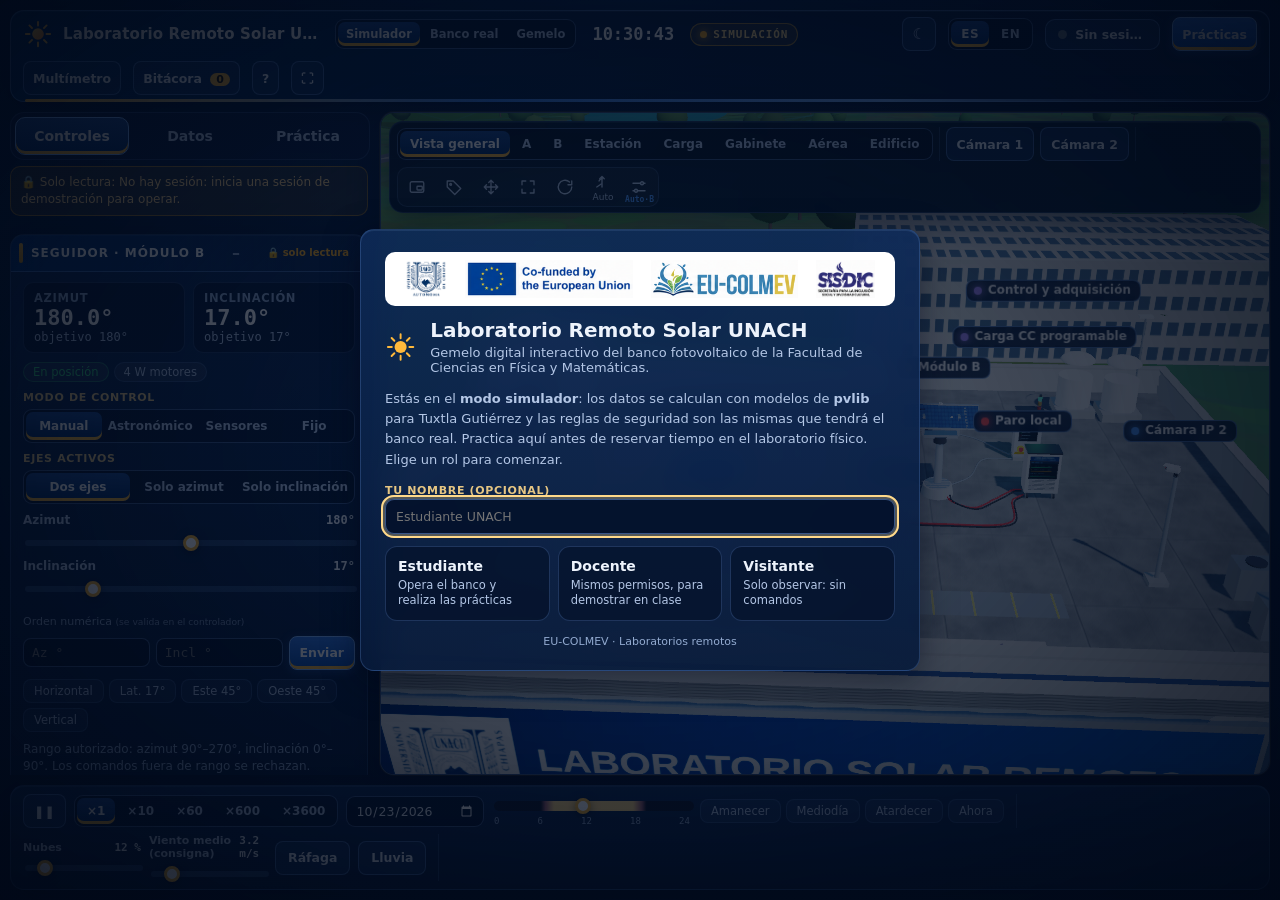
<file: laboratorio-solar-3d/index.html>
<!doctype html>
<html lang="es">
<head>
  <meta charset="utf-8">
  <meta name="viewport" content="width=device-width, initial-scale=1, viewport-fit=cover">
  <title data-i18n="index.page.laboratorio_solar_remoto_unach">Laboratorio Solar Remoto UNACH</title>
  <meta name="description" content="Gemelo digital interactivo del laboratorio remoto de energía solar fotovoltaica de la UNACH (EU-COLMEV)">
  <meta name="color-scheme" content="dark">
  <link rel="stylesheet" href="css/styles.css">
  <link rel="stylesheet" href="css/theme.css">
  <link rel="stylesheet" href="css/real.css">
  <script src="js/theme.js"></script>
</head>
<body>
<div id="glFail" class="modal" role="alertdialog" aria-labelledby="glFailTitle" aria-describedby="glFailText" hidden>
  <div class="card glass">
    <h2 id="glFailTitle" data-i18n="index.glFailTitle.no_se_pudieron_iniciar">No se pudieron iniciar los gráficos 3D</h2>
    <p class="lead" id="glFailText" data-i18n="index.glFailText.este_navegador_o_equipo">Este navegador o equipo no ofreció WebGL, que el simulador necesita para dibujar el banco. Tu avance guardado se conserva.</p>
    <ul class="lead">
      <li data-i18n="index.glFail.actualiza_el_navegador_chrome">Actualiza el navegador (Chrome, Edge, Firefox o Safari recientes) y reinicia la página.</li>
      <li data-i18n="index.glFail.activa_la_aceleracion_por">Activa la aceleración por hardware en los ajustes del navegador y cierra otras pestañas pesadas.</li>
      <li data-i18n-html="index.glFail.en_equipos_modestos_prueba">En equipos modestos prueba el modo de calidad baja: añade <code>?q=low</code> a la dirección.</li>
      <li data-i18n-html="index.glFail.comprueba_en_about_gpu">Comprueba en <code>about:gpu</code> (Chrome) o en <code>webglreport.com</code> si WebGL está disponible.</li>
    </ul>
    <p class="hint" id="glFailWhy"></p>
    <div class="row3"><button class="btn accent" type="button" id="glRetry" data-i18n="index.glRetry.reintentar">Reintentar</button><button class="btn" type="button" id="glLow" data-i18n="index.glLow.reintentar_en_calidad_baja">Reintentar en calidad baja</button></div>
  </div>
</div>
<div id="glLost" class="robanner linklost" role="alert" hidden><b>⚠</b> <span data-i18n="index.glLost.se_perdio_el_contexto">Se perdió el contexto gráfico (la tarjeta de video lo reinició). El simulador sigue calculando; la imagen 3D volverá sola. Si no vuelve, pulsa «Recargar».</span> <button class="btn" type="button" id="glReload" data-i18n="index.glReload.recargar">Recargar</button></div>
<div id="app">
  <header id="topbar" class="glass">
      <div class="brand">
        <svg viewBox="0 0 32 32" width="30" height="30" aria-hidden="true"><defs><linearGradient id="bg1" x1="0" y1="0" x2="1" y2="1"><stop offset="0" stop-color="#ffcf4d"/><stop offset="1" stop-color="#ff8a1f"/></linearGradient></defs><circle cx="16" cy="16" r="6.2" fill="url(#bg1)"/><g stroke="#ffb93b" stroke-width="2" stroke-linecap="round"><path d="M16 3v4M16 25v4M3 16h4M25 16h4M6.8 6.8l2.8 2.8M22.4 22.4l2.8 2.8M25.2 6.8l-2.8 2.8M9.6 22.4l-2.8 2.8"/></g></svg>
        <div><b data-i18n="index.topbar.laboratorio_remoto_solar_unach">Laboratorio Remoto Solar UNACH</b><span data-i18n="index.topbar.gemelo_digital_eu_colmev">Gemelo digital · EU-COLMEV</span></div>
      </div>
      <div class="seg" id="sourceSwitch" role="group" aria-label="Fuente de datos" data-i18n-attr="aria-label:index.sourceSwitch.fuente_de_datos">
        <button class="on" data-src="sim" title="Datos simulados con pvlib" data-i18n="index.sourceSwitch.simulador" data-i18n-attr="title:index.sourceSwitch.datos_simulados_con_pvlib">Simulador</button>
        <button data-src="ws" disabled title="Disponible cuando la página se sirve desde el servidor del laboratorio" data-i18n="index.sourceSwitch.banco_real" data-i18n-attr="title:index.sourceSwitch.disponible_cuando_la_pagina">Banco real</button>
        <button data-src="twin" disabled title="Modelo del simulador alimentado con el ambiente medido por el banco" data-i18n="index.sourceSwitch.gemelo" data-i18n-attr="title:index.sourceSwitch.modelo_del_simulador_alimentado">Gemelo</button>
      </div>
      <div class="clock" id="clock">
        <b id="clockTime">--:--:--</b>
        <span id="clockDate">—</span><em id="clockPause" class="clockpause"></em>
      </div>
      <div class="simbadge" id="simBadge" title="Modo simulador: datos calculados con pvlib. Pulsa ? para ver el alcance del modelo."><i></i>SIMULACIÓN</div>
      <div class="sunchip" id="sunChip" title="Posición solar calculada con el algoritmo validado contra pvlib" data-i18n-attr="title:index.sunChip.posicion_solar_calculada_con"><span id="sunIcon">☀</span><span id="sunTxt">—</span></div>
      <div class="spacer"></div>
            <button type="button" class="btn quiet" id="themeBtn" data-theme-toggle aria-pressed="false" aria-label="Cambiar tema claro/oscuro" title="Cambiar tema claro/oscuro"><span class="ico-dark" aria-hidden="true">☾</span><span class="ico-light" aria-hidden="true">☀</span></button>
            <div class="seg" id="langSwitch" role="group" aria-label="Idioma de la interfaz" data-i18n-attr="aria-label:ui.lang.label"><button type="button" data-lang="es" lang="es" title="Español" aria-pressed="true">ES</button><button type="button" data-lang="en" lang="en" title="English" aria-pressed="false">EN</button></div>
      <button class="chip" id="sessionBtn"><i class="led off"></i><span id="sessionTxt">Sin sesión</span></button>
      <button class="btn accent" id="btnPractices" data-i18n="index.btnPractices.practicas">Prácticas</button>
      <button class="btn" id="btnMeter" data-i18n="index.btnMeter.multimetro" data-i18n-attr="title:index.btnMeter.title" title="Multímetro virtual y conexiones del módulo: mide Voc e Isc">Multímetro</button>
      <button class="btn" id="btnLog"><span data-i18n="index.btnLog.bitacora">Bitácora</span> <em id="logCount">0</em></button>
      <button class="btn icon" id="btnHelp" title="Ayuda y atajos (?)" aria-label="Ayuda y atajos de teclado" data-i18n-attr="title:index.btnHelp.ayuda_y_atajos;aria-label:index.btnHelp.ayuda_y_atajos_de">?</button>
      <button class="btn icon" id="btnFull" title="Pantalla completa" aria-label="Pantalla completa" data-i18n-attr="title:index.btnFull.pantalla_completa;aria-label:index.btnFull.pantalla_completa">⛶</button>
    </header>
  <nav id="viewtabs" role="tablist" aria-label="Secciones" aria-orientation="horizontal" data-i18n-attr="aria-label:index.viewtabs.secciones">
    <button role="tab" data-view="scene" id="vtScene" aria-controls="stagecell" data-i18n="index.vtScene.escena">Escena</button>
    <button role="tab" data-view="controls" id="vtControls" aria-controls="left" data-i18n="index.vtControls.controles">Controles</button>
    <button role="tab" data-view="data" id="vtData" aria-controls="right" data-i18n="index.vtData.datos">Datos</button>
    <button role="tab" data-view="practice" id="vtPractice" aria-controls="sidePractice" data-i18n="index.vtPractice.practica">Práctica</button>
  </nav>
  <aside id="left" class="col">
      <div id="linkBanner" class="robanner linklost" role="status" hidden><b>⚠</b> <span id="linkTxt" data-i18n="index.linkBanner.enlace_con_el_banco">Enlace con el banco cortado (simulado). Lo que ves es el estado de la simulación local, no telemetría recibida del banco. Si el enlace sigue cortado, el watchdog llevará el seguidor a posición segura y bloqueará la operación.</span></div>
      <div id="roBanner" class="robanner" role="status" hidden><b>🔒</b> <span id="roTxt"></span></div>
      <p class="robanner" id="twinCtlNote" role="status" hidden data-i18n="index.twinCtlNote.gemelo_solo_observacion">Modo Gemelo: solo observación. Los controles están atenuados porque aquí no se opera el banco; para operarlo usa «Banco real».</p>
      <section class="panel glass" id="pTracker">
        <h3><span data-i18n="index.pTracker.seguidor_modulo_b">Seguidor · Módulo B</span> <button class="fold" aria-label="Plegar" data-i18n-attr="aria-label:index.pTracker.plegar">–</button></h3>
        <div class="body">
          <div class="row2 stat">
            <div><label data-i18n="index.pTracker.azimut">Azimut</label><b id="trAz">—</b><small id="trAzT">objetivo —</small></div>
            <div><label data-i18n="index.pTracker.inclinacion">Inclinación</label><b id="trTilt">—</b><small id="trTiltT">objetivo —</small></div>
          </div>
          <div id="trState" class="statebar"></div>
          <div id="trConsole" class="console" hidden>
            <div class="stepper" data-axis="az"><label for="stAz" data-i18n="real.az_obj">Azimut objetivo</label>
              <div class="stepbtns"><button type="button" class="btn" data-d="-5" aria-label="Azimut menos 5 grados" data-i18n-attr="aria-label:real.az_m5">−5</button><button type="button" class="btn" data-d="-1" aria-label="Azimut menos 1 grado" data-i18n-attr="aria-label:real.az_m1">−1</button><output id="stAz">—</output><button type="button" class="btn" data-d="1" aria-label="Azimut más 1 grado" data-i18n-attr="aria-label:real.az_p1">+1</button><button type="button" class="btn" data-d="5" aria-label="Azimut más 5 grados" data-i18n-attr="aria-label:real.az_p5">+5</button></div></div>
            <div class="stepper" data-axis="tilt"><label for="stTilt" data-i18n="real.incl_obj">Inclinación objetivo</label>
              <div class="stepbtns"><button type="button" class="btn" data-d="-5" aria-label="Inclinación menos 5 grados" data-i18n-attr="aria-label:real.incl_m5">−5</button><button type="button" class="btn" data-d="-1" aria-label="Inclinación menos 1 grado" data-i18n-attr="aria-label:real.incl_m1">−1</button><output id="stTilt">—</output><button type="button" class="btn" data-d="1" aria-label="Inclinación más 1 grado" data-i18n-attr="aria-label:real.incl_p1">+1</button><button type="button" class="btn" data-d="5" aria-label="Inclinación más 5 grados" data-i18n-attr="aria-label:real.incl_p5">+5</button></div></div>
            <button type="button" class="btn accent wide" id="btnMove">Mover</button>
            <div class="movebar" id="moveBar" role="progressbar" aria-valuemin="0" aria-valuemax="100" aria-valuenow="100" aria-labelledby="moveTxt"><i></i></div>
            <p class="movetxt" id="moveTxt" role="status"></p>
          </div>
          <label class="lbl" data-i18n="index.pTracker.modo_de_control">Modo de control</label>
          <div class="seg wide" id="trModes">
            <button data-mode="manual" data-i18n="index.trModes.manual">Manual</button><button data-mode="astro" data-i18n="index.trModes.astronomico">Astronómico</button><button data-mode="sensor" data-i18n="index.trModes.sensores">Sensores</button><button data-mode="fixed" data-i18n="index.trModes.fijo">Fijo</button>
          </div>
          <label class="lbl" data-i18n="index.pTracker.ejes_activos">Ejes activos</label>
          <div class="seg wide" id="trAxes">
            <button data-axes="both" data-i18n="index.trAxes.dos_ejes">Dos ejes</button><button data-axes="az" data-i18n="index.trAxes.solo_azimut">Solo azimut</button><button data-axes="tilt" data-i18n="index.trAxes.solo_inclinacion">Solo inclinación</button>
          </div>
          <div class="slider"><label for="azSlider"><span data-i18n="index.pTracker.azimut">Azimut</span> <output id="azOut">180°</output></label><input type="range" id="azSlider" min="60" max="300" step="1" value="180"></div>
          <div class="slider"><label for="tiltSlider"><span data-i18n="index.pTracker.inclinacion">Inclinación</span> <output id="tiltOut">17°</output></label><input type="range" id="tiltSlider" min="0" max="100" step="1" value="17"></div>
          <div class="numcmd" id="trNum">
            <label data-i18n-html="index.trNum.orden_numerica_se_valida">Orden numérica <small>(se valida en el controlador)</small></label>
            <div class="numrow"><input type="number" id="numAz" step="0.1" placeholder="Az °" aria-label="Azimut en grados" data-i18n-attr="aria-label:index.numAz.azimut_en_grados;placeholder:index.numAz.az"><input type="number" id="numTilt" step="0.1" placeholder="Incl °" aria-label="Inclinación en grados" data-i18n-attr="aria-label:index.numTilt.inclinacion_en_grados;placeholder:index.numTilt.incl"><button class="btn accent" id="btnNumGo" data-i18n="index.btnNumGo.enviar">Enviar</button></div>
          </div>
          <div class="chips" id="trPresets">
            <button data-az="180" data-tilt="0" data-i18n="index.trPresets.horizontal">Horizontal</button><button data-az="180" data-tilt="17" data-i18n="index.trPresets.lat_17">Lat. 17°</button><button data-az="120" data-tilt="45" data-i18n="index.trPresets.este_45">Este 45°</button><button data-az="240" data-tilt="45" data-i18n="index.trPresets.oeste_45">Oeste 45°</button><button data-az="180" data-tilt="90" data-i18n="index.trPresets.vertical">Vertical</button>
          </div>
          <p class="hint" id="trHint">Rango autorizado: azimut 90°–270°, inclinación 0°–90°. Los comandos fuera de rango se rechazan.</p>
        </div>
      </section>

      <section class="panel glass" id="pLoad">
        <h3><span data-i18n="index.pLoad.carga_cc_programable">Carga CC programable</span> <button class="fold" aria-label="Plegar" data-i18n-attr="aria-label:index.pLoad.plegar">–</button></h3>
        <div class="body">
          <div class="seg wide wrap" id="loadModes">
            <button data-mode="mppt" data-gloss-hint="mppt" data-i18n="index.loadModes.mppt">MPPT</button><button data-mode="cv" data-i18n="index.loadModes.tension">Tensión</button><button data-mode="cr" data-i18n="index.loadModes.resistencia">Resistencia</button><button data-mode="oc" data-i18n="index.loadModes.abierto">Abierto</button><button data-mode="sc" data-i18n="index.loadModes.cortocirc">Cortocirc.</button>
          </div>
          <div class="slider" id="loadSliderWrap"><label for="loadSp"><span id="loadSpLabel">Tensión</span> <output id="loadSpOut">82 % Voc</output></label><input type="range" id="loadSp" min="5" max="100" step="1" value="82"></div>
          <div class="numrow" id="loadNumRow"><input type="number" id="loadNum" step="0.1" aria-label="Valor de consigna" data-i18n-attr="aria-label:index.loadNum.valor_de_consigna"><span id="loadNumUnit">% Voc</span><button class="btn" id="btnLoadNum" data-i18n="index.btnLoadNum.aplicar">Aplicar</button></div>
          <button class="btn wide" id="btnConn" data-i18n="index.btnConn.conexiones_y_multimetro">Conexiones y multímetro…</button>
          <button class="btn wide accent" id="btnSweep">Barrido I‑V automático (10 s)</button>
          <p class="hint" data-i18n="index.pLoad.el_barrido_fija_el">El barrido fija el tiempo en ×1 y recorre la tensión de 0 a Voc en ambos módulos al mismo tiempo.</p>
        </div>
      </section>

      <section class="panel glass" id="pSafety">
        <h3><span data-i18n="index.pSafety.seguridad_y_enlace">Seguridad y enlace</span> <button class="fold" aria-label="Plegar" data-i18n-attr="aria-label:index.pSafety.plegar">–</button></h3>
        <div class="body">
          <div class="safebadge" id="safeBadge"><i class="lamp green"></i><div><b id="safeState">Normal</b><small id="safeDetail">Todos los enclavamientos cumplidos</small></div></div>
          <div class="gauge"><label><span data-i18n="index.pSafety.viento">Viento</span> <output id="windOut">0 m/s</output></label><div class="bar"><i id="windBar"></i><u id="windThr"></u></div></div>
          <div class="row3">
            <button class="btn danger" id="btnEstop" data-i18n="index.btnEstop.paro_de_emergencia">Paro de emergencia</button>
            <button class="btn" id="btnReset" title="Solo el técnico en sitio puede restablecer" data-i18n="index.btnReset.restablecer_tecnico" data-i18n-attr="title:index.btnReset.solo_el_tecnico_en">Restablecer (técnico)</button>
          </div>
          <div class="row3">
            <button class="btn" id="btnComms">Cortar enlace</button>
            <button class="btn" id="btnAck" data-i18n="index.btnAck.reconocer_falla">Reconocer falla</button>
          </div>
          <p class="hint" id="safeHint" data-i18n="index.safeHint.los_limites_de_proteccion">Los límites de protección los gestiona el controlador local.</p>
        </div>
      </section>
    </aside>
  <div class="sep" id="sepL" role="separator" aria-orientation="vertical" aria-label="Ajustar el ancho del panel de controles" aria-controls="left" tabindex="0" data-i18n-attr="aria-label:index.sepL.ajustar_el_ancho_del"></div>
  <main id="stagecell" aria-label="Escena 3D del laboratorio" data-i18n-attr="aria-label:index.stagecell.escena_3d_del_laboratorio">
    <div id="stage"></div>
    <div id="overlay">
      <nav id="viewbar" class="glass">
      <div class="seg" id="realViews" role="group" aria-label="Vista principal" data-i18n-attr="aria-label:real.vista_principal" hidden><button type="button" data-rv="cam1" data-i18n="index.btnCam1.camara_1">Cámara 1</button><button type="button" data-rv="cam2" data-i18n="index.btnCam2.camara_2">Cámara 2</button></div>
      <div class="seg" id="viewSeg"></div>
      <span class="sep"></span>
      <button class="btn" id="btnCam1" data-i18n="index.btnCam1.camara_1">Cámara 1</button><button class="btn" id="btnCam2" data-i18n="index.btnCam2.camara_2">Cámara 2</button><button class="btn" id="btnIpCam" hidden data-i18n="real.camaras_ip">Cámaras IP</button>
      <span class="sep"></span>
      <div id="tools" role="group" aria-label="Herramientas de vista" data-i18n-attr="aria-label:index.tools.herramientas_de_vista">
        <button class="tbtn" id="btnPip" title="Imagen de la cámara 2 en un recuadro" data-i18n-attr="title:index.btnPip.imagen_de_la_camara"><svg viewBox="0 0 24 24" width="18" height="18" fill="none" stroke="currentColor" stroke-width="1.8" stroke-linecap="round" stroke-linejoin="round" aria-hidden="true"><rect x="3" y="5" width="18" height="14" rx="2"/><rect x="12" y="11" width="7" height="5" rx="1"/></svg></button>
        <button class="tbtn" id="btnLabels" title="Etiquetas: principales / todas / ninguna (L)"><svg viewBox="0 0 24 24" width="18" height="18" fill="none" stroke="currentColor" stroke-width="1.8" stroke-linecap="round" stroke-linejoin="round" aria-hidden="true"><path d="M3 12V4h8l10 10-8 8z"/><circle cx="7.5" cy="8.5" r="1.2"/></svg></button>
        <button class="tbtn" id="btnFree" title="Cámara libre: W A S D, Q/E, arrastrar (F)" data-i18n-attr="title:index.btnFree.camara_libre_w_a"><svg viewBox="0 0 24 24" width="18" height="18" fill="none" stroke="currentColor" stroke-width="1.8" stroke-linecap="round" stroke-linejoin="round" aria-hidden="true"><path d="M12 3v18M3 12h18M12 3l-3 3M12 3l3 3M12 21l-3-3M12 21l3-3M3 12l3-3M3 12l3 3M21 12l-3-3M21 12l-3 3"/></svg></button>
        <button class="tbtn" id="btnClean" title="Vista limpia: oculta paneles (H)" data-i18n-attr="title:index.btnClean.vista_limpia_oculta_paneles"><svg viewBox="0 0 24 24" width="18" height="18" fill="none" stroke="currentColor" stroke-width="1.8" stroke-linecap="round" stroke-linejoin="round" aria-hidden="true"><path d="M4 9V4h5M20 9V4h-5M4 15v5h5M20 15v5h-5"/></svg></button>
        <button class="tbtn" id="btnOrbit" title="Rotación automática" data-i18n-attr="title:index.btnOrbit.rotacion_automatica"><svg viewBox="0 0 24 24" width="18" height="18" fill="none" stroke="currentColor" stroke-width="1.8" stroke-linecap="round" stroke-linejoin="round" aria-hidden="true"><path d="M21 12a9 9 0 1 1-3-6.7"/><path d="M21 4v5h-5"/></svg></button>
        <button class="tbtn" id="btnAids" title="Ayudas 3D" aria-label="Ayudas 3D" data-i18n-attr="title:index.btnAids.ayudas_3d;aria-label:index.btnAids.ayudas_3d"><svg viewBox="0 0 24 24" width="18" height="18" fill="none" stroke="currentColor" stroke-width="1.8" stroke-linecap="round" stroke-linejoin="round" aria-hidden="true"><path d="M12 20V6M12 6l-3 3M12 6l3 3"/><path d="M5 20l6-4"/><path d="M8 12a5 5 0 0 1 4-3"/></svg><span class="tl" id="aidsTxt">Auto</span></button>
        <button class="tbtn" id="btnQuality" title="Calidad gráfica" data-i18n-attr="title:index.btnQuality.calidad_grafica"><svg viewBox="0 0 24 24" width="18" height="18" fill="none" stroke="currentColor" stroke-width="1.8" stroke-linecap="round" stroke-linejoin="round" aria-hidden="true"><path d="M4 7h10M18 7h2M4 17h2M10 17h10"/><circle cx="16" cy="7" r="2"/><circle cx="8" cy="17" r="2"/></svg><small id="qTxt">Auto</small></button>
      </div>
    </nav>
      <div id="midcol">
    <div id="practiceGuide" class="glass" hidden></div>
    <div id="infocard" class="glass" hidden>
      <button class="x" aria-label="Cerrar" data-i18n-attr="aria-label:index.infocard.cerrar">×</button>
      <span class="kind" id="icKind"></span>
      <h4 id="icTitle"></h4>
      <p id="icText"></p>
      <dl id="icLive"></dl>
      <div class="row3"><button class="btn" id="icFocus" data-i18n="index.icFocus.acercar_camara">Acercar cámara</button><button class="btn" id="icCam" hidden data-i18n="index.icCam.ver_camara">Ver cámara</button></div>
    </div>
    <div id="logpanel" class="glass" hidden>
      <h3><span data-i18n="index.logpanel.bitacora_de_la_sesion">Bitácora de la sesión</span> <button class="x" aria-label="Cerrar" data-i18n-attr="aria-label:index.logpanel.cerrar">×</button></h3>
      <div class="chips" id="logFilter"><button class="on" data-f="all" data-i18n="index.logFilter.todo">Todo</button><button data-f="cmd" data-i18n="index.logFilter.comandos">Comandos</button><button data-f="warn" data-i18n="index.logFilter.alertas">Alertas</button></div>
      <ol id="logList"></ol>
    </div>

    </div>
    </div>
    
    <section id="camPanel" class="glass" hidden aria-label="Cámaras IP" data-i18n-attr="aria-label:real.camaras_ip">
      <header>
        <b data-i18n="real.camaras_ip">Cámaras IP</b>
        <div class="seg" id="camTabs" role="group" aria-label="Cámara" data-i18n-attr="aria-label:real.camara"><button type="button" data-cam="cam1" data-i18n="real.cam1">Cám 1 · módulos</button><button type="button" data-cam="cam2" data-i18n="real.cam2">Cám 2 · seguidor</button></div>
        <button type="button" class="x" id="camClose" aria-label="Cerrar" data-i18n-attr="aria-label:index.infocard.cerrar">×</button>
      </header>
      <div class="camview" id="camView">
        <video id="camVideo" muted playsinline autoplay></video>
        <div class="camstatus" id="camStatus" role="status"></div>
        <span class="camlive" id="camLive" hidden data-i18n="real.en_vivo">EN VIVO</span>
        <span class="cammove" id="camMove" hidden data-i18n="real.seguidor_moviendose">SEGUIDOR EN MOVIMIENTO</span>
      </div>
    </section>
    <div id="povOverlay" hidden>
      <div class="rec"><i></i><b id="povName" data-i18n="app.cam_1_vista_general">CÁM 1</b><span id="povTime">—</span></div>
      <button class="btn" id="povExit" data-i18n="index.povExit.salir_de_la_camara">Salir de la cámara</button>
      <div class="povmeta" id="povMeta"></div>
    </div>
    <div id="freeHud" class="glass" hidden data-i18n-html="index.freeHud.camara_libre_w_a"><b>Cámara libre</b> · <kbd>W A S D</kbd> mover · <kbd>Q</kbd>/<kbd>E</kbd> bajar/subir · arrastra para mirar · <kbd>Shift</kbd> rápido · rueda = velocidad · <kbd>F</kbd> o <kbd>Esc</kbd> salir</div>
  </main>
  <div class="sep" id="sepR" role="separator" aria-orientation="vertical" aria-label="Ajustar el ancho del panel de datos" aria-controls="right" tabindex="0" data-i18n-attr="aria-label:index.sepR.ajustar_el_ancho_del"></div>
  <aside id="right" class="col">
      <section class="panel glass" id="pData">
        <h3><span data-i18n="index.pData.telemetria_en_vivo">Telemetría en vivo</span> <button class="fold" aria-label="Plegar" data-i18n-attr="aria-label:index.pData.plegar">–</button></h3>
        <div class="body">
          <div class="twinbox" id="twinBox" hidden>
            <div class="robanner twinwarn" id="twinWarn" role="status" hidden></div>
            <table class="mini twintbl" aria-labelledby="twinCap">
              <caption id="twinCap" data-i18n="index.twinbox.medido_modelo_diferencia">Banco medido contra modelo del gemelo</caption>
              <thead><tr><th scope="col"></th><th scope="col" data-i18n="index.twinbox.medido">Medido</th><th scope="col" data-i18n="index.twinbox.modelo">Modelo</th><th scope="col" data-i18n="index.twinbox.diferencia">Diferencia</th></tr></thead>
              <tbody>
                <tr><th scope="row">A</th><td id="twAm">—</td><td id="twAmod">—</td><td id="twAd">—</td></tr>
                <tr><th scope="row">B</th><td id="twBm">—</td><td id="twBmod">—</td><td id="twBd">—</td></tr>
              </tbody>
            </table>
            <p class="hint" id="twinUnc"></p>
          </div>
          <div class="cmp">
            <div class="mod a" id="cardA">
              <header><b>A</b><span data-i18n="index.cardA.fijo_180_17">fijo · 180° / 17°</span></header>
              <div class="big"><b id="pA">0</b><small>W</small></div>
              <div class="pbar"><i id="pAbar"></i><u id="pAmax"></u></div>
              <p class="shadeinfo" id="shA" role="status" hidden></p>
              <dl><dt>G</dt><dd id="gA">0</dd><dt data-i18n="index.cardA.t_celda">T celda</dt><dd id="tA">0</dd><dt>V</dt><dd id="vA">0</dd><dt>I</dt><dd id="iA">0</dd><dt>E</dt><dd id="eA">0</dd><dt>η</dt><dd id="etaA">0</dd></dl>
            </div>
            <div class="gains">
              <div class="gain" id="diffBadge"><small data-i18n="index.diffBadge.diferencia_de_potencia_ahora">Diferencia de potencia ahora</small><b id="diffTxt">—</b><em>P_B/P_A − 1</em></div>
              <div class="gain" id="gainBadge"><small data-i18n="index.gainBadge.ganancia_de_energia_de">Ganancia de energía de esta corrida</small><b id="gainTxt">—</b><em>E_B/E_A − 1</em></div>
            </div>
            <div class="mod b" id="cardB">
              <header><b>B</b><span id="bOrient">móvil</span></header>
              <div class="big"><b id="pB">0</b><small>W</small></div>
              <div class="pbar"><i id="pBbar"></i><u id="pBmax"></u></div>
              <p class="shadeinfo" id="shB" role="status" hidden></p>
              <dl><dt>G</dt><dd id="gB">0</dd><dt data-i18n="index.cardB.t_celda">T celda</dt><dd id="tB">0</dd><dt>V</dt><dd id="vB">0</dd><dt>I</dt><dd id="iB">0</dd><dt>E</dt><dd id="eB">0</dd><dt>η</dt><dd id="etaB">0</dd></dl>
            </div>
          </div>
          <div class="envwrap"><div class="compassbox"><canvas id="compass" width="200" height="200" aria-label="Rosa de los vientos" data-i18n-attr="aria-label:index.compass.rosa_de_los_vientos"></canvas><div class="cleg"><span data-i18n-html="index.pData.viento"><i style="background:#2fb4ff"></i>viento</span><span data-i18n-html="index.pData.sol"><i style="background:#ffd34d"></i>Sol</span><span><i style="background:#ffb020"></i>B</span><span><i style="background:#35d07f"></i>A</span></div></div>
          <div class="env">
            <div><label data-gloss="ghi" tabindex="0" role="button" title="¿Qué es la GHI? (glosario)" data-i18n="index.pData.ghi" data-i18n-attr="title:index.pData.que_es_la_ghi">GHI</label><b id="eGhi">0</b><small>W/m²</small></div>
            <div><label data-gloss="dni" tabindex="0" role="button" title="DNI: valor derivado del modelo, no medido por el piranómetro (glosario)" data-i18n="index.pData.dni" data-i18n-attr="title:index.pData.dni_valor_derivado_del">DNI</label><b id="eDni">0</b><small>W/m²</small></div>
            <div><label data-i18n="index.pData.t_amb">T amb</label><b id="eTa">0</b><small>°C</small></div>
            <div><label data-i18n="index.pData.hr">HR</label><b id="eRh">0</b><small>%</small></div>
            <div><label data-i18n="index.pData.viento_ahora">Viento ahora</label><b id="eWind">0</b><small>m/s <span id="eWindSet"></span></small></div>
            <div><label data-i18n="index.pData.lluvia">Lluvia</label><b id="eRain">0</b><small data-i18n="index.pData.mm">mm</small></div>
          </div></div>
          <div class="tabs" id="chartTabs" role="tablist" aria-label="Gráfica" data-i18n-attr="aria-label:index.chartTabs.grafica">
            <button class="on" data-tab="power" role="tab" aria-selected="true" data-i18n="index.chartTabs.potencia">Potencia</button><button data-tab="day" role="tab" aria-selected="false" data-i18n="index.chartTabs.dia">Día</button><button data-tab="iv" role="tab" aria-selected="false">I‑V / P‑V</button><button data-tab="energy" role="tab" aria-selected="false" data-i18n="index.chartTabs.energia">Energía</button><button data-tab="run" role="tab" aria-selected="false" data-i18n="index.chartTabs.corrida">Corrida</button><button data-tab="analysis" role="tab" aria-selected="false" data-i18n="index.chartTabs.analisis">Análisis</button>
          </div>
          <div id="chartNote" class="chartnote"></div><div class="chartbox"><canvas id="chart" role="img" aria-label="Gráfica de la pestaña seleccionada. Hay una tabla equivalente debajo." data-i18n-attr="aria-label:ui.chart.aria"></canvas></div>
          <div id="runPane" hidden></div>
          <div id="analysisPane" hidden></div>
          <div id="sweepPane" hidden></div>
          <details id="chartTableWrap" class="tablewrap"><summary data-i18n="index.chartTableWrap.ver_los_datos_de">Ver los datos de la gráfica como tabla</summary><table id="chartTable" class="mini"></table></details>
          <div class="acq" id="acqBox" role="group" aria-label="Adquisición de datos" data-i18n-attr="aria-label:index.acqBox.adquisicion_de_datos">
            <div class="acqhead"><b id="acqState" class="acqstate">■ Sin corrida</b><span id="acqCount" class="acqcount"></span></div>
            <div class="row3"><button class="btn accent" id="btnAcq" aria-pressed="false">Iniciar adquisición</button><button class="btn" id="btnNewRun" title="Crea una corrida nueva y vacía (detiene la actual)" data-i18n="index.btnNewRun.corrida_nueva" data-i18n-attr="title:index.btnNewRun.crea_una_corrida_nueva">Corrida nueva</button></div>
            <p class="hint" id="acqBasis"></p>
            <div class="row3"><button class="btn" id="btnCsv" title="Descarga la corrida actual (o la última de la sesión)" data-i18n="index.btnCsv.descargar_csv" data-i18n-attr="title:index.btnCsv.descarga_la_corrida_actual">Descargar CSV</button><button class="btn" id="btnRuns" aria-expanded="false" aria-controls="runsPanel" data-i18n="index.btnRuns.corridas_guardadas">Corridas guardadas…</button></div>
            <div id="runsPanel" class="runspanel" hidden><div id="runsList"></div></div>
            <div class="row3"><button class="btn" id="btnResetE" title="Abre un nuevo segmento de integración; no borra las muestras" data-i18n="index.btnResetE.energia_a_cero_nuevo" data-i18n-attr="title:index.btnResetE.abre_un_nuevo_segmento">Energía a cero (nuevo segmento)</button><button class="btn" id="btnResetRain" title="Solo pone a cero el acumulado de lluvia" data-i18n="index.btnResetRain.lluvia_a_cero" data-i18n-attr="title:index.btnResetRain.solo_pone_a_cero">Lluvia a cero</button></div>
          </div>
        </div>
      </section>
    </aside>
  <section id="sidePractice" class="col" aria-label="Práctica" tabindex="-1" data-i18n-attr="aria-label:index.sidePractice.practica">
      <div id="practiceHolder"></div>
      <div id="practiceEmpty" class="panel glass emptyp"><h3>Práctica guiada</h3><div class="body"><p class="hint" data-i18n="index.practiceEmpty.no_hay_una_guia">No hay una guía abierta. Abre el listado para empezar, continuar o consultar una práctica.</p><button class="btn accent" id="btnPracticesSide" data-i18n="index.btnPracticesSide.abrir_listado_de_practicas">Abrir listado de prácticas</button></div></div>
    </section>
  <aside id="ctlCard" class="glass" hidden aria-label="Control del seguidor" data-i18n-attr="aria-label:real.control_seguidor">
    <h3><span data-i18n="index.pTracker.seguidor_modulo_b">Seguidor · Módulo B</span><button type="button" class="btn danger" id="btnEstopCard" data-i18n="index.btnEstop.paro_de_emergencia">Paro de emergencia</button></h3>
    <div id="poseHost" role="group" aria-label="Panel 3D del seguidor: arrastra para preparar el objetivo" data-i18n-attr="aria-label:real.pose_aria"></div>
    <p class="hint" data-i18n="real.pose_hint">Arrastra el panel: izquierda y derecha cambian el azimut, arriba y abajo la inclinación. Nada se envía hasta pulsar «Mover».</p>
    <div id="ctlSlot"></div>
  </aside>
  <footer id="dock" class="glass">
      <div class="grp" id="gTime">
        <button class="btn icon" id="btnPlay" title="Pausar / reanudar" aria-label="Pausar">❚❚</button>
        <div class="seg" id="speedSeg"><button data-s="1">×1</button><button data-s="10">×10</button><button data-s="60">×60</button><button data-s="600">×600</button><button data-s="3600">×3600</button></div>
        <input type="date" id="dateIn" aria-label="Fecha" data-i18n-attr="aria-label:index.dateIn.fecha">
        <div class="solarclock"><input type="range" id="timeSlider" min="0" max="1439" step="1" value="630" aria-label="Hora del día" data-i18n-attr="aria-label:index.timeSlider.hora_del_dia"><div class="ticks"><span>0</span><span>6</span><span>12</span><span>18</span><span>24</span></div></div>
        <div class="chips"><button id="qDawn" data-i18n="index.qDawn.amanecer">Amanecer</button><button id="qNoon" data-i18n="index.qNoon.mediodia">Mediodía</button><button id="qDusk" data-i18n="index.qDusk.atardecer">Atardecer</button><button id="qNow" data-i18n="index.qNow.ahora">Ahora</button></div>
      </div>
      <div class="grp" id="gWeather">
        <div class="slider inline"><label for="cloudSlider"><span data-i18n="index.gWeather.nubes">Nubes</span> <output id="cloudOut">12 %</output></label><input type="range" id="cloudSlider" min="0" max="100" value="12"></div>
        <div class="slider inline"><label for="windSlider"><span data-i18n="index.gWeather.viento_medio_consigna">Viento medio (consigna)</span> <output id="windSetOut">3.2 m/s</output></label><input type="range" id="windSlider" min="0" max="22" step="0.2" value="3.2"></div>
        <button class="btn" id="btnGust" data-i18n="index.btnGust.rafaga">Ráfaga</button>
        <button class="btn" id="btnRain">Lluvia</button>
      </div>
      <div class="grp" id="gReal" hidden aria-live="off">
        <span class="chip" id="rlClock"></span>
        <span class="chip" id="rlOperator"></span>
        <span class="chip" id="rlLink"></span>
        <p class="hint" id="rlNote" data-i18n="index.gReal.condiciones_del_dia">Las condiciones (Sol, nubes, viento y lluvia) son las del día: no se pueden cambiar ni acelerar el tiempo.</p>
      </div>
    </footer>
</div>
<div id="practiceDrawer" class="glass" hidden></div>
<div id="connDlg" class="modal" role="dialog" aria-modal="true" aria-labelledby="connTitle" hidden>
  <div class="card glass widecard conncard">
    <button class="x" type="button" aria-label="Cerrar" data-i18n-attr="aria-label:index.connDlg.cerrar">×</button>
    <h2 id="connTitle" data-i18n="index.connDlg.conexiones_del_modulo">Conexiones del módulo</h2>
    <p class="robanner" id="connIllus" role="note"><b data-i18n="index.connDlg.ilustrativo">ILUSTRATIVO</b> <span data-i18n="index.connDlg.ilustrativo_desc">Esquema típico de un módulo de 500 Wp de media celda. La disposición real del banco (caja, conectores y puntos de medida) se confirmará con fotos del banco.</span></p>
    <div class="connwrap">
      <div class="connleft">
        <div class="seg" id="connMod" role="group" aria-label="Módulo" data-i18n-attr="aria-label:index.connDlg.modulo"><button type="button" data-m="A" data-i18n="index.connDlg.modulo_a">Módulo A (fijo)</button><button type="button" data-m="B" data-i18n="index.connDlg.modulo_b">Módulo B (móvil)</button></div>
        <svg id="connSvg" viewBox="0 0 580 330" role="img" aria-labelledby="connSvgT connSvgD" data-mod="B">
          <title id="connSvgT" data-i18n="index.connDlg.svg_titulo">Vista posterior del módulo con su caja de conexiones</title>
          <desc id="connSvgD" data-i18n="index.connDlg.svg_desc">Esquema ilustrativo: tres subcadenas con un diodo de bypass cada una en la caja de conexiones, cables con conectores MC4 hacia la carga y puntos de medida positivo y negativo.</desc>
          <rect class="c-mod" x="14" y="30" width="380" height="270" rx="6"/>
          <g class="c-cells"><path d="M14 120H394M14 210H394"/></g>
          <path class="c-sub" d="M140 30V300M268 30V300"/>
          <text class="c-t" x="76" y="200" text-anchor="middle" data-i18n="index.connDlg.sub1">Subcadena 1</text>
          <text class="c-t" x="204" y="200" text-anchor="middle" data-i18n="index.connDlg.sub2">Subcadena 2</text>
          <text class="c-t" x="332" y="200" text-anchor="middle" data-i18n="index.connDlg.sub3">Subcadena 3</text>
          <text class="c-t dim" id="connModTitle" x="204" y="290" text-anchor="middle"></text>
          <rect class="c-box" x="150" y="38" width="108" height="64" rx="5"/>
          <text class="c-t b" x="204" y="54" text-anchor="middle" data-i18n="index.connDlg.caja">Caja de conexiones</text>
          <g class="c-diode"><path d="M165 66l10 14h-20z"/><path d="M155 82h20"/><path d="M199 66l10 14h-20z"/><path d="M189 82h20"/><path d="M233 66l10 14h-20z"/><path d="M223 82h20"/></g>
          <text class="c-t s" x="165" y="96" text-anchor="middle">D1</text><text class="c-t s" x="199" y="96" text-anchor="middle">D2</text><text class="c-t s" x="233" y="96" text-anchor="middle">D3</text>
          <path class="c-w" d="M165 82L76 120V130M199 82V120M243 82L332 120V130"/>
          <path class="c-cab pos" d="M258 56H430"/><path class="c-cab neg" d="M258 86H430"/>
          <rect class="c-mc4 pos" x="400" y="46" width="30" height="20" rx="3"/><rect class="c-mc4 neg" x="400" y="76" width="30" height="20" rx="3"/>
          <text class="c-t s" x="415" y="40" text-anchor="middle">MC4 +</text><text class="c-t s" x="415" y="112" text-anchor="middle">MC4 −</text>
          <path class="c-cab pos" d="M430 56H520"/><path class="c-cab neg" d="M430 86H520"/>
          <rect class="c-load" x="520" y="30" width="56" height="86" rx="5"/>
          <text class="c-t s" x="548" y="60" text-anchor="middle" data-i18n="index.connDlg.carga">Carga CC</text><text class="c-t s" x="548" y="76" text-anchor="middle">oc / sc</text><text class="c-t s" x="548" y="94" text-anchor="middle">DAQ V·I</text>
          <g class="c-tp" id="tpPos" data-tp="B+" role="button" tabindex="0"><circle cx="470" cy="56" r="9"/><text x="470" y="34" text-anchor="middle">TP+</text></g>
          <g class="c-tp" id="tpNeg" data-tp="B-" role="button" tabindex="0"><circle cx="470" cy="86" r="9"/><text x="470" y="112" text-anchor="middle">TP−</text></g>
          <g class="c-pe"><path d="M30 318v-10M20 308h20M24 313h12M28 318h4"/></g><text class="c-t s" x="48" y="318" data-i18n="index.connDlg.pe">Marco a tierra (PE)</text>
          <text class="c-stamp" x="290" y="170" text-anchor="middle" transform="rotate(-12 290 170)" data-i18n="index.connDlg.ilustrativo">ILUSTRATIVO</text>
        </svg>
        <p class="hint" data-i18n="index.connDlg.pista">Haz clic en un punto de medida (TP) para colocar la punta roja y luego la negra; también puedes elegirlos en las listas.</p>
      </div>
      <div class="connright">
        <div class="dmm" id="dmm" role="group" aria-label="Multímetro virtual" data-i18n-attr="aria-label:index.connDlg.multimetro">
          <div class="dmmscr" aria-live="polite" aria-atomic="true"><b id="dmmVal">—</b><span id="dmmUnit">V</span></div>
          <div class="dmmunc" id="dmmUnc"></div>
          <div class="seg" id="dmmFn" role="group" aria-label="Función" data-i18n-attr="aria-label:index.connDlg.funcion"><button type="button" data-fn="voc">Voc (V)</button><button type="button" data-fn="isc">Isc (A)</button></div>
          <label class="dmmsel"><span data-i18n="index.connDlg.punta_roja">Punta roja</span><select id="dmmRed"><option value="A+">A +</option><option value="A-">A −</option><option value="B+">B +</option><option value="B-">B −</option></select></label>
          <label class="dmmsel"><span data-i18n="index.connDlg.punta_negra">Punta negra</span><select id="dmmBlack"><option value="A+">A +</option><option value="A-">A −</option><option value="B+">B +</option><option value="B-">B −</option></select></label>
          <div class="robanner linklost" id="dmmScWarn" role="alert" hidden></div>
          <div class="row3"><button type="button" class="btn accent" id="dmmGo" data-i18n="index.connDlg.medir">Medir</button><button type="button" class="btn" id="dmmCancel" hidden data-i18n="index.connDlg.cancelar">Cancelar</button></div>
          <p class="hint" id="dmmMsg" role="status"></p>
          <p class="hint" id="dmmRef"></p>
          <p class="hint" data-i18n="index.connDlg.nota_carga">El multímetro usa la misma carga programable del banco (modos Abierto y Cortocircuito) y devuelve la carga al modo anterior al terminar. La carga es común: mientras mide, ambos módulos están en ese modo.</p>
        </div>
      </div>
    </div>
  </div>
</div>
<div id="overviewDlg" class="modal" role="dialog" aria-modal="true" aria-labelledby="ovTitle" hidden>
  <div class="card glass widecard"><button class="x" type="button" aria-label="Cerrar la vista de todos los pasos" data-i18n-attr="aria-label:index.overviewDlg.cerrar_la_vista_de">×</button><div id="ovBody"></div></div>
</div>
<div id="glossDlg" class="modal" role="dialog" aria-modal="true" aria-labelledby="glossTitle" hidden>
  <div class="card glass widecard"><button class="x" type="button" aria-label="Cerrar el glosario" data-i18n-attr="aria-label:index.glossDlg.cerrar_el_glosario">×</button><div id="glossBody"></div></div>
</div>
<div id="tourPop" class="tourpop glass" role="dialog" aria-modal="false" aria-labelledby="tourTitle" hidden>
  <b id="tourTitle"></b><p id="tourText"></p>
  <div class="row3"><button class="btn" type="button" id="tourPrev" data-i18n="index.tourPrev.anterior">Anterior</button><button class="btn accent" type="button" id="tourNext">Siguiente</button><button class="btn" type="button" id="tourSkip" data-i18n="index.tourSkip.omitir_recorrido">Omitir recorrido</button></div>
</div>
<div id="reportDlg" class="modal" role="dialog" aria-modal="true" aria-labelledby="rpTitle" hidden>
  <div class="card glass widecard"><button class="x" type="button" aria-label="Cerrar la vista del reporte" data-i18n-attr="aria-label:index.reportDlg.cerrar_la_vista_del">×</button>
    <h2 id="rpTitle" data-i18n="report.dialog_title">Reporte de la práctica</h2><p class="hint" id="rpNote"></p>
    <div class="row3"><button class="btn accent" type="button" id="rpPrint" data-i18n="index.rpPrint.imprimir_o_guardar_como">Imprimir o guardar como PDF</button><button class="btn" type="button" id="rpHtml" data-i18n="index.rpHtml.descargar_html">Descargar (.html)</button><button class="btn" type="button" id="rpMd" data-i18n="index.rpMd.descargar_md">Descargar (.md)</button></div>
    <iframe id="rpFrame" title="Vista previa del reporte" sandbox="allow-modals allow-same-origin" data-i18n-attr="title:index.rpFrame.vista_previa_del_reporte"></iframe>
  </div>
</div>
<div id="toasts" role="status" aria-live="polite" aria-atomic="false"></div>
<div id="liveRegion" class="sr" aria-live="polite" aria-atomic="true"></div>
<div id="helpDlg" class="modal" role="dialog" aria-modal="true" aria-labelledby="helpTitle" hidden>
      <div class="card glass helpcard">
        <button class="x" aria-label="Cerrar la ayuda" data-i18n-attr="aria-label:index.helpDlg.cerrar_la_ayuda">×</button>
        <h2 id="helpTitle" data-i18n="index.helpTitle.ayuda">Ayuda</h2>
        <h4 data-i18n="index.helpDlg.proyecto">Proyecto</h4>
        <div class="logostrip" role="group" aria-label="Instituciones del proyecto" data-i18n-attr="aria-label:index.helpDlg.instituciones_del_proyecto"><img src="assets/logos/unach.png" alt="Universidad Autónoma de Chiapas" data-i18n-attr="alt:index.helpDlg.universidad_autonoma_de_chiapas"><img src="assets/logos/ue-cofinanciado.png" alt="Cofinanciado por la Unión Europea" data-i18n-attr="alt:index.helpDlg.cofinanciado_por_la_union"><img src="assets/logos/eu-colmev.png" alt="EU-COLMEV" data-i18n-attr="alt:index.helpDlg.eu_colmev"><img src="assets/logos/sisdic.png" alt="Secretaría para la Inclusión Social y Diversidad Cultural (SISDIC)" data-i18n-attr="alt:index.helpDlg.secretaria_para_la_inclusion"></div>
        <p class="hint" data-i18n="index.helpDlg.laboratorio_remoto_solar_de">Laboratorio remoto solar de la UNACH · EU‑COLMEV.</p>
        <h4 data-i18n="index.helpDlg.acerca_del_simulador">Acerca del simulador</h4>
        <ul>
          <li data-i18n="index.helpDlg.posicion_solar_y_recurso">Posición solar y recurso con pvlib, módulo con modelo de un diodo y temperatura de celda con modelo de Faiman, calculados en tu navegador para Tuxtla Gutiérrez.</li>
          <li data-i18n="index.helpDlg.los_roles_estudiante_docente">Los roles (Estudiante, Docente, Visitante) definen qué comandos puedes enviar durante la sesión.</li>
          <li data-i18n="index.helpDlg.el_ruido_de_medicion">El ruido de medición es reproducible: el mismo escenario con la misma semilla produce los mismos resultados.</li>
        </ul>
        <h4 data-i18n="index.helpDlg.alcance_del_modelo">Alcance del modelo</h4>
        <ul>
          <li data-i18n="index.helpDlg.modela_irradiancia_viento_y">Modela irradiancia, viento y nubosidad sintéticos, módulos sin sombreado parcial ni suciedad, y un seguidor de dos ejes con sus enclavamientos.</li>
          <li data-i18n="index.helpDlg.los_parametros_del_modulo">Los parámetros del módulo (≈ 500 Wp, 2.28 × 1.13 m), los coeficientes térmicos, las velocidades de los motores y los umbrales de seguridad corresponden a una configuración de referencia.</li>
          <li data-i18n="index.helpDlg.los_limites_de_proteccion">Los límites de protección (viento ≥ 14 m/s, reanudación con &lt; 10 m/s durante 120 s simulados, watchdog de 6 s y rangos de movimiento) los gestiona el controlador local y no se modifican desde la interfaz.</li>
          <li data-i18n="index.helpDlg.la_adquisicion_registra_una">La adquisición registra una muestra por segundo de tiempo real del navegador.</li>
        </ul>
        <h4 data-i18n="index.helpDlg.atajos_de_teclado">Atajos de teclado</h4>
        <dl class="keys">
          <dt><kbd data-i18n="index.helpDlg.espacio">Espacio</kbd></dt><dd data-i18n-html="index.helpDlg.pausar_o_reanudar_el">Pausar o reanudar el <b>reloj solar</b> (el banco, el seguidor y los enclavamientos siguen activos)</dd>
          <dt><kbd>1</kbd>–<kbd>7</kbd></dt><dd data-i18n="index.helpDlg.vistas_de_camara_1">Vistas de cámara (1 = Restaurar vista general)</dd>
          <dt><kbd>L</kbd> · <kbd>H</kbd> · <kbd>F</kbd></dt><dd data-i18n="index.helpDlg.etiquetas_vista_limpia_camara">Etiquetas · vista limpia · cámara libre</dd>
          <dt><kbd>W A S D</kbd> <kbd>Q</kbd> <kbd>E</kbd></dt><dd data-i18n-html="index.helpDlg.en_camara_libre_mover">En cámara libre: mover, bajar, subir (<kbd>Shift</kbd> = rápido)</dd>
          <dt><kbd data-i18n="index.helpDlg.esc">Esc</kbd></dt><dd data-i18n="index.helpDlg.cierra_la_capa_superior">Cierra la capa superior abierta (ventana, panel, cámara)</dd>
          <dt><kbd>?</kbd></dt><dd data-i18n="index.helpDlg.esta_ayuda">Esta ayuda</dd>
        </dl>
        <p class="hint" data-i18n="index.helpDlg.los_atajos_se_ignoran">Los atajos se ignoran mientras escribes o usas un botón, control deslizante o campo, y con Ctrl, Alt o Meta pulsados.</p>
        <div class="row3"><button class="btn" type="button" id="helpTour" data-i18n="index.helpTour.recorrido_de_1_minuto">Recorrido de 1 minuto</button><button class="btn" type="button" id="helpGloss" data-i18n="index.helpGloss.glosario">Glosario</button></div>
        <button class="btn accent" data-close data-i18n="index.helpDlg.entendido">Entendido</button>
      </div>
    </div>
<div id="loginModal" class="modal" role="dialog" aria-modal="true" aria-labelledby="loginTitle" hidden>
      <div class="card glass">
<div class="logostrip" role="group" aria-label="Instituciones del proyecto" data-i18n-attr="aria-label:index.loginModal.instituciones_del_proyecto"><img src="assets/logos/unach.png" alt="Universidad Autónoma de Chiapas" data-i18n-attr="alt:index.loginModal.universidad_autonoma_de_chiapas"><img src="assets/logos/ue-cofinanciado.png" alt="Cofinanciado por la Unión Europea" data-i18n-attr="alt:index.loginModal.cofinanciado_por_la_union"><img src="assets/logos/eu-colmev.png" alt="EU-COLMEV" data-i18n-attr="alt:index.loginModal.eu_colmev"><img src="assets/logos/sisdic.png" alt="Secretaría para la Inclusión Social y Diversidad Cultural (SISDIC)" data-i18n-attr="alt:index.loginModal.secretaria_para_la_inclusion"></div>
        <div class="hero">
          <svg viewBox="0 0 32 32" width="44" height="44" aria-hidden="true"><circle cx="16" cy="16" r="6.2" fill="#ffb93b"/><g stroke="#ffb93b" stroke-width="2" stroke-linecap="round"><path d="M16 3v4M16 25v4M3 16h4M25 16h4M6.8 6.8l2.8 2.8M22.4 22.4l2.8 2.8M25.2 6.8l-2.8 2.8M9.6 22.4l-2.8 2.8"/></g></svg>
          <div><h2 id="loginTitle" data-i18n="index.loginTitle.laboratorio_remoto_solar_unach">Laboratorio Remoto Solar UNACH</h2><p data-i18n="index.loginModal.gemelo_digital_interactivo_del">Gemelo digital interactivo del banco fotovoltaico de la Facultad de Ciencias en Física y Matemáticas.</p></div>
        </div>
        <p class="lead" data-i18n-html="index.loginModal.estas_en_el_modo">Estás en el <b>modo simulador</b>: los datos se calculan con modelos de <b>pvlib</b> para Tuxtla Gutiérrez y las reglas de seguridad son las mismas que tendrá el banco real. Practica aquí antes de reservar tiempo en el laboratorio físico. Elige un rol para comenzar.</p>
        <label class="lbl" for="userName" data-i18n="index.loginModal.tu_nombre_opcional">Tu nombre (opcional)</label>
        <input type="text" id="userName" placeholder="Estudiante UNACH" maxlength="40" autocomplete="off" data-i18n-attr="placeholder:index.userName.estudiante_unach">
        <div class="roles">
          <button class="role" data-role="student"><b data-i18n="index.loginModal.estudiante">Estudiante</b><span data-i18n="index.loginModal.opera_el_banco_y">Opera el banco y realiza las prácticas</span></button>
          <button class="role" data-role="teacher"><b data-i18n="index.loginModal.docente">Docente</b><span data-i18n="index.loginModal.mismos_permisos_para_demostrar">Mismos permisos, para demostrar en clase</span></button>
          <button class="role" data-role="visitor"><b data-i18n="index.loginModal.visitante">Visitante</b><span data-i18n="index.loginModal.solo_observar_sin_comandos">Solo observar: sin comandos</span></button>
        </div>
        <p class="fine" data-i18n="index.loginModal.eu_colmev_wp3_laboratorios">EU‑COLMEV · Laboratorios remotos</p>
      </div>
    </div>

  <!-- Three.js r128 y complementos (copias locales: funciona sin conexión) -->
  <script src="js/lib/three.min.js"></script>
  <script src="js/lib/OrbitControls.js"></script>
  <script src="js/lib/Sky.js"></script>
  <script src="js/lib/CSS2DRenderer.js"></script>
  <script src="js/lib/CopyShader.js"></script>
  <script src="js/lib/LuminosityHighPassShader.js"></script>
  <script src="js/lib/Pass.js"></script>
  <script src="js/lib/ShaderPass.js"></script>
  <script src="js/lib/MaskPass.js"></script>
  <script src="js/lib/RenderPass.js"></script>
  <script src="js/lib/UnrealBloomPass.js"></script>
  <script src="js/lib/EffectComposer.js"></script>

  <!-- Configuración y datos generados con pvlib -->
  <script src="js/config.js"></script>
  <script src="i18n/es.js"></script>
  <script src="i18n/en.js"></script>
  <script src="js/i18n.js"></script>
  <script src="js/deploy.js"></script>
  <script src="data/pvlib_tuxtla.js"></script>

  <!-- Simulación física (sin dependencias de la escena) -->
  <script src="js/sim/solar.js"></script>
  <script src="js/sim/pvmodel.js"></script>
  <script src="js/sim/sensors.js"></script>
  <script src="js/sim/shade.js"></script>
  <script src="js/sim/weather.js"></script>
  <script src="js/sim/control.js"></script>
  <script src="js/sim/safety.js"></script>
  <script src="js/core/validate.js"></script>
  <script src="js/core/exporters.js"></script>
  <script src="js/core/calibration.js"></script>
  <script src="js/core/analysis.js"></script>
  <script src="js/core/store.js"></script>
  <script src="js/core/meter.js"></script>
  <script src="js/sim/engine.js"></script>
  <script src="js/data/wsSource.js"></script>
  <script src="js/data/dataSource.js"></script>

  <!-- Escena 3D -->
  <script src="js/scene/textures.js"></script>
  <script src="js/ui/logos.js"></script>
  <script src="js/scene/environment.js"></script>
  <script src="js/scene/pvModule.js"></script>
  <script src="js/scene/tracker.js"></script>
  <script src="js/scene/weatherStation.js"></script>
  <script src="js/scene/equipment.js"></script>
  <script src="js/scene/labels.js"></script>
  <script src="js/scene/aids.js"></script>
  <script src="js/scene/world.js"></script>
  <script src="js/scene/cameras.js"></script>

  <!-- Interfaz -->
  <script src="js/ui/layout.js"></script>
  <script src="js/ui/charts.js"></script>
  <script src="js/ui/runview.js"></script>
  <script src="js/ui/analysisview.js"></script>
  <script src="js/ui/report.js"></script>
  <script src="js/ui/practices.js"></script>
  <script src="js/ui/connections.js"></script>
  <script src="js/ui/onboarding.js"></script>
  <script src="js/ui/camviewer.js"></script>
  <script src="js/ui/pose3d.js"></script>
  <script src="js/ui/app.js"></script>

  <script src="js/main.js"></script>
</body>
</html>
</file>
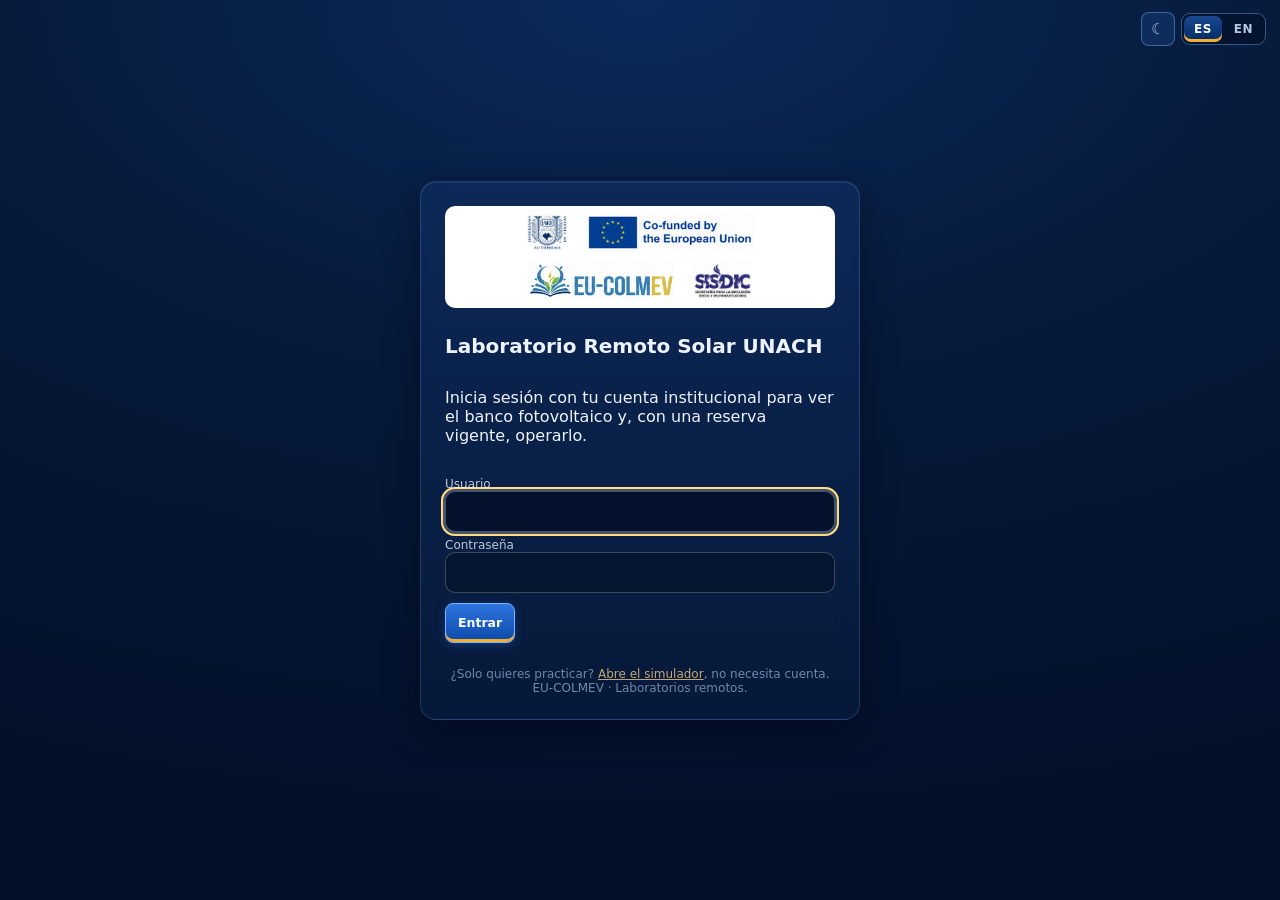
<file: laboratorio-solar-3d/login.html>
<!doctype html>
<html lang="es">
<head>
<meta charset="utf-8">
<meta name="viewport" content="width=device-width, initial-scale=1">
<title data-i18n="login.page.acceso_laboratorio_remoto_solar">Acceso · Laboratorio Remoto Solar UNACH</title>
<link rel="stylesheet" href="css/styles.css">
<link rel="stylesheet" href="css/portal.css">
<link rel="stylesheet" href="css/theme.css">
<script src="js/theme.js"></script>
</head>
<body class="portal">
<div class="portalang"><button type="button" class="btn quiet" id="themeBtn" data-theme-toggle aria-pressed="false" aria-label="Cambiar tema claro/oscuro" title="Cambiar tema claro/oscuro"><span class="ico-dark" aria-hidden="true">☾</span><span class="ico-light" aria-hidden="true">☀</span></button><div class="seg" id="langSwitch" role="group" aria-label="Idioma de la interfaz" data-i18n-attr="aria-label:ui.lang.label"><button type="button" data-lang="es" lang="es" title="Español" aria-pressed="true">ES</button><button type="button" data-lang="en" lang="en" title="English" aria-pressed="false">EN</button></div></div>
<main class="portalcard glass">
  <div class="logostrip" role="group" aria-label="Instituciones del proyecto" data-i18n-attr="aria-label:login.page.instituciones_del_proyecto"><img src="assets/logos/unach.png" alt="Universidad Autónoma de Chiapas" data-i18n-attr="alt:login.page.universidad_autonoma_de_chiapas"><img src="assets/logos/ue-cofinanciado.png" alt="Cofinanciado por la Unión Europea" data-i18n-attr="alt:login.page.cofinanciado_por_la_union"><img src="assets/logos/eu-colmev.png" alt="EU-COLMEV" data-i18n-attr="alt:login.page.eu_colmev"><img src="assets/logos/sisdic.png" alt="SISDIC" data-i18n-attr="alt:login.page.sisdic"></div>
  <h1 data-i18n="login.page.laboratorio_remoto_solar_unach">Laboratorio Remoto Solar UNACH</h1>
  <p class="lead" data-i18n="login.page.inicia_sesion_con_tu">Inicia sesión con tu cuenta institucional para ver el banco fotovoltaico y, con una reserva vigente, operarlo.</p>
  <form id="loginForm" autocomplete="on" novalidate>
    <label for="user" data-i18n="login.loginForm.usuario">Usuario</label>
    <input id="user" name="username" type="text" autocomplete="username" required maxlength="64" autofocus>
    <label for="pass" data-i18n="login.loginForm.contrasena">Contraseña</label>
    <input id="pass" name="password" type="password" autocomplete="current-password" required maxlength="256">
    <p id="msg" class="msg" role="alert" aria-live="assertive" hidden></p>
    <button class="btn accent" id="go" type="submit" data-i18n="login.go.entrar">Entrar</button>
  </form>
  <p class="fine" data-i18n-html="login.page.solo_quieres_practicar_abre">¿Solo quieres practicar? <a href="index.html?source=sim">Abre el simulador</a>, no necesita cuenta. EU‑COLMEV · Laboratorios remotos.</p>
</main>
<script src="js/config.js"></script>
<script src="i18n/es.js"></script>
<script src="i18n/en.js"></script>
<script src="js/i18n.js"></script>
<script src="js/portal.js"></script>
</body>
</html>
</file>
<file: laboratorio-solar-3d/css/styles.css>
:root {
  --bg: #05080c;
  --glass: rgba(9, 18, 30, .72);
  --glass-2: rgba(16, 30, 48, .66);
  --line: rgba(140, 200, 255, .16);
  --line-2: rgba(140, 200, 255, .3);
  --tx: #e7f1fb;
  --tx-2: #9db3c8;
  --tx-3: #6f8499;
  --accent: #2fb4ff;
  --solar: #ffb020;
  --ok: #35d07f;
  --bad: #ff4d4d;
  --violet: #a98bff;
  --mono: "JetBrains Mono", ui-monospace, "SF Mono", Menlo, monospace;
  --sans: Inter, system-ui, -apple-system, "Segoe UI", sans-serif;
  color-scheme: dark;
}
* { box-sizing: border-box; }
html, body { margin: 0; height: 100%; background: var(--bg); overflow: hidden; font-size: 16px; font-family: var(--sans); color: var(--tx); -webkit-font-smoothing: antialiased; }
#stage canvas { display: block; touch-action: none; }
button, input { font: inherit; color: inherit; }
button { cursor: pointer; }
[hidden] { display: none !important; }

/* ---------- etiquetas 3D ---------- */
.labels-layer { position: absolute; inset: 0; pointer-events: none; overflow: hidden; }
.tag-wrap { position: absolute; width: 0; height: 0; pointer-events: none; }
.tag { position: absolute; left: 0; bottom: 14px; transform: translateX(-50%); pointer-events: auto; cursor: pointer; font: 600 12px/1.15 var(--sans); color: #fff; letter-spacing: .01em;
  background: rgba(8, 22, 38, .74); border: 1px solid rgba(127, 212, 255, .5); border-radius: 999px; padding: 4px 10px 4px 8px; display: flex; gap: 6px; align-items: center; white-space: nowrap;
  backdrop-filter: blur(6px); transition: opacity .2s, background .15s, border-color .15s; }
.tag:hover, .tag.active { background: rgba(16, 52, 84, .9); border-color: var(--accent); }
.tag::after { content: ''; position: absolute; left: 50%; top: 100%; width: 1px; height: 12px; background: rgba(127, 212, 255, .75); }
.tag .dot { width: 8px; height: 8px; border-radius: 50%; background: var(--accent); box-shadow: 0 0 8px var(--accent); flex: none; }
.tag small { display: block; font-weight: 400; font-size: 10px; opacity: .72; }
.tag.a .dot { background: var(--ok); box-shadow: 0 0 8px var(--ok); }
.tag.b .dot { background: var(--solar); box-shadow: 0 0 8px var(--solar); }
.tag.load .dot, .tag.ctrl .dot { background: var(--violet); box-shadow: 0 0 8px var(--violet); }
.tag.safety .dot { background: var(--bad); box-shadow: 0 0 8px var(--bad); }
.tag.axis .dot { background: #fff; box-shadow: 0 0 8px #fff; }

/* ---------- capa de interfaz ---------- */
.glass { background: var(--glass); backdrop-filter: blur(14px) saturate(1.3); -webkit-backdrop-filter: blur(14px) saturate(1.3); border: 1px solid var(--line); border-radius: 14px; box-shadow: 0 10px 40px rgba(0, 0, 0, .35); }

.brand { display: flex; align-items: center; gap: 10px; min-width: 0; }
.brand b { display: block; font-size: 14px; letter-spacing: .01em; white-space: nowrap; }
.brand span { display: block; font-size: 11px; color: var(--tx-2); white-space: nowrap; }
.spacer { flex: 1; }
.clock { display: flex; flex-direction: column; line-height: 1.15; padding: 0 4px; }
.clock b { font: 600 17px var(--mono); }
.clock span { font-size: 11px; color: var(--tx-2); }
.sunchip { display: flex; align-items: center; gap: 6px; font: 500 12px var(--mono); color: var(--tx-2); padding: 5px 9px; border-radius: 999px; background: var(--glass-2); border: 1px solid var(--line); white-space: nowrap; }
#sunIcon { font-size: 15px; }

.btn { background: var(--glass-2); border: 1px solid var(--line-2); border-radius: 10px; padding: 7px 12px; font-size: 12.5px; font-weight: 600; color: var(--tx); transition: background .15s, border-color .15s, transform .05s; white-space: nowrap; }
.btn:hover { background: rgba(40, 80, 120, .5); border-color: var(--accent); }
.btn:active { transform: translateY(1px); }
.btn.accent { background: linear-gradient(180deg, #2a9fe8, #1c7fc2); border-color: #5fc7ff; color: #fff; }
.btn.accent:hover { background: linear-gradient(180deg, #3cb0f5, #2490d8); }
.btn.danger { background: linear-gradient(180deg, #d63a3a, #a82424); border-color: #ff7b7b; color: #fff; }
.btn.danger:hover { background: linear-gradient(180deg, #ec4747, #bb2a2a); }
.btn.icon { padding: 7px 10px; }
.btn.wide { width: 100%; }
.btn:disabled { opacity: .45; cursor: not-allowed; }
.btn.on { background: rgba(47, 180, 255, .28); border-color: var(--accent); }
.btn em { font-style: normal; background: var(--accent); color: #04121e; border-radius: 999px; padding: 0 6px; margin-left: 4px; font-size: 11px; }
.chip { display: inline-flex; align-items: center; gap: 8px; background: var(--glass-2); border: 1px solid var(--line-2); border-radius: 999px; padding: 7px 12px; font-size: 12.5px; font-weight: 600; }
.chip:hover { border-color: var(--accent); }
.led { width: 9px; height: 9px; border-radius: 50%; background: var(--ok); box-shadow: 0 0 8px var(--ok); display: inline-block; }
.led.off { background: #657789; box-shadow: none; }
.led.warn { background: var(--solar); box-shadow: 0 0 8px var(--solar); }
.led.bad { background: var(--bad); box-shadow: 0 0 8px var(--bad); }

.seg { display: inline-flex; background: rgba(0, 0, 0, .28); border: 1px solid var(--line); border-radius: 10px; padding: 2px; gap: 2px; }
.seg button { background: transparent; border: 0; border-radius: 8px; padding: 6px 10px; font-size: 12px; font-weight: 600; color: var(--tx-2); white-space: nowrap; }
.seg button:hover:not(:disabled) { color: var(--tx); background: rgba(255, 255, 255, .06); }
.seg button.on { background: rgba(47, 180, 255, .28); color: #fff; box-shadow: inset 0 0 0 1px var(--accent); }
.seg button:disabled { opacity: .5; cursor: not-allowed; }
.seg button i { font-style: normal; font-weight: 500; font-size: 10px; opacity: .7; margin-left: 4px; }
.seg.wide { display: flex; }
.seg.wide button { flex: 1; padding: 7px 4px; }
.seg.wrap { flex-wrap: wrap; }
.seg.wrap button { flex: 1 0 30%; }
.chips { display: flex; flex-wrap: wrap; gap: 5px; }
.chips button { background: rgba(255, 255, 255, .05); border: 1px solid var(--line); border-radius: 999px; padding: 4px 10px; font-size: 11.5px; color: var(--tx-2); font-weight: 500; }
.chips button:hover { color: var(--tx); border-color: var(--accent); }
.chips button.on { background: rgba(47, 180, 255, .25); color: #fff; border-color: var(--accent); }

/* ---------- columnas ---------- */
.panel h3 { margin: 0; padding: 10px 12px; font-size: 12px; font-weight: 700; letter-spacing: .08em; text-transform: uppercase; color: var(--tx-2); display: flex; justify-content: space-between; align-items: center; border-bottom: 1px solid var(--line); }
.panel .fold { background: none; border: 0; color: var(--tx-3); font-size: 16px; line-height: 1; padding: 0 4px; }
.panel .body { padding: 10px 12px 12px; display: flex; flex-direction: column; gap: 9px; }
.panel.folded .body { display: none; }
.lbl, label.lbl { font-size: 11px; color: var(--tx-3); text-transform: uppercase; letter-spacing: .07em; font-weight: 600; margin-bottom: -4px; display: block; }
.hint { margin: 0; font-size: 11.5px; line-height: 1.4; color: var(--tx-3); }
.row2 { display: grid; grid-template-columns: 1fr 1fr; gap: 8px; }
.row3 { display: flex; gap: 8px; }
.row3 .btn { flex: 1; padding: 8px 6px; }
.stat > div { background: rgba(0, 0, 0, .25); border: 1px solid var(--line); border-radius: 10px; padding: 8px 10px; }
.stat label { display: block; font-size: 10.5px; color: var(--tx-3); text-transform: uppercase; letter-spacing: .07em; font-weight: 600; }
.stat b { font: 600 22px var(--mono); }
.stat small { display: block; font-size: 11px; color: var(--tx-2); font-family: var(--mono); }
.statebar { font-size: 11.5px; color: var(--tx-2); min-height: 18px; display: flex; flex-wrap: wrap; gap: 5px; }
.statebar span { background: rgba(255, 255, 255, .07); border-radius: 999px; padding: 2px 9px; border: 1px solid var(--line); }
.statebar span.ok { color: var(--ok); border-color: rgba(53, 208, 127, .4); }
.statebar span.warn { color: var(--solar); border-color: rgba(255, 176, 32, .4); }
.statebar span.bad { color: var(--bad); border-color: rgba(255, 77, 77, .4); }

.slider label { display: flex; justify-content: space-between; font-size: 12px; color: var(--tx-2); font-weight: 600; margin-bottom: 4px; }
.slider output { font-family: var(--mono); color: var(--tx); }
input[type=range] { -webkit-appearance: none; appearance: none; width: 100%; height: 6px; background: rgba(255, 255, 255, .13); border-radius: 999px; outline: none; }
input[type=range]::-webkit-slider-thumb { -webkit-appearance: none; width: 16px; height: 16px; border-radius: 50%; background: #fff; border: 3px solid var(--accent); box-shadow: 0 2px 8px rgba(0, 0, 0, .5); cursor: pointer; }
input[type=range]::-moz-range-thumb { width: 12px; height: 12px; border-radius: 50%; background: #fff; border: 3px solid var(--accent); cursor: pointer; }
input[type=range]:disabled { opacity: .45; }
input[type=date], input[type=text] { background: rgba(0, 0, 0, .3); border: 1px solid var(--line-2); border-radius: 9px; padding: 6px 8px; font-size: 12.5px; color-scheme: dark; }

/* ---------- seguridad ---------- */
.safebadge { display: flex; gap: 10px; align-items: center; padding: 8px 10px; border-radius: 10px; background: rgba(53, 208, 127, .1); border: 1px solid rgba(53, 208, 127, .35); }
.safebadge b { display: block; font-size: 13.5px; }
.safebadge small { font-size: 11px; color: var(--tx-2); }
.safebadge.amber { background: rgba(255, 176, 32, .1); border-color: rgba(255, 176, 32, .4); }
.safebadge.red { background: rgba(255, 77, 77, .12); border-color: rgba(255, 77, 77, .5); }
.lamp { width: 14px; height: 14px; border-radius: 50%; flex: none; background: var(--ok); box-shadow: 0 0 12px var(--ok); }
.lamp.amber { background: var(--solar); box-shadow: 0 0 12px var(--solar); animation: blink 1s infinite; }
.lamp.red { background: var(--bad); box-shadow: 0 0 14px var(--bad); animation: blink .6s infinite; }
@keyframes blink { 50% { opacity: .35; } }
.gauge label { display: flex; justify-content: space-between; font-size: 12px; color: var(--tx-2); font-weight: 600; margin-bottom: 4px; }
.gauge output { font-family: var(--mono); color: var(--tx); }
.bar { position: relative; height: 8px; background: rgba(255, 255, 255, .1); border-radius: 999px; overflow: visible; }
.bar i { position: absolute; left: 0; top: 0; bottom: 0; width: 0; border-radius: 999px; background: linear-gradient(90deg, #35d07f, #ffb020 65%, #ff4d4d); transition: width .2s; }
.bar u { position: absolute; top: -3px; bottom: -3px; width: 2px; background: #fff; text-decoration: none; opacity: .85; }

/* ---------- telemetria ---------- */
.cmp { display: grid; grid-template-columns: 1fr auto 1fr; gap: 6px; align-items: stretch; }
.mod { background: rgba(0, 0, 0, .25); border: 1px solid var(--line); border-radius: 12px; padding: 8px 9px; min-width: 0; }
.mod.a { border-top: 2px solid var(--ok); } .mod.b { border-top: 2px solid var(--solar); }
.mod header { display: flex; justify-content: space-between; align-items: baseline; gap: 6px; font-size: 10.5px; color: var(--tx-3); }
.mod header b { font-size: 14px; color: var(--tx); }
.mod header span { white-space: nowrap; overflow: hidden; text-overflow: ellipsis; }
.mod .big { margin: 2px 0 4px; display: flex; align-items: baseline; gap: 4px; }
.mod .big b { font: 600 28px/1 var(--mono); }
.mod .big small { color: var(--tx-3); font-size: 12px; }
.pbar { position: relative; height: 6px; background: rgba(255, 255, 255, .1); border-radius: 999px; margin-bottom: 7px; }
.pbar i { position: absolute; left: 0; top: 0; bottom: 0; border-radius: 999px; width: 0; }
.mod.a .pbar i { background: var(--ok); } .mod.b .pbar i { background: var(--solar); }
.pbar u { position: absolute; top: -2px; bottom: -2px; width: 2px; background: #fff; opacity: .8; }
.mod dl { display: grid; grid-template-columns: auto 1fr; gap: 1px 6px; margin: 0; font-size: 11px; }
.mod dt { color: var(--tx-3); } .mod dd { margin: 0; text-align: right; font-family: var(--mono); color: var(--tx); }
.gain { display: flex; flex-direction: column; justify-content: center; align-items: center; padding: 0 2px; }
.gain small { font-size: 9.5px; color: var(--tx-3); text-transform: uppercase; letter-spacing: .06em; }
.gain b { font: 700 13px var(--mono); color: var(--ok); writing-mode: horizontal-tb; }
.gain.neg b { color: var(--bad); }
.env { display: grid; grid-template-columns: repeat(6, 1fr); gap: 4px; }
.env > div { background: rgba(0, 0, 0, .22); border: 1px solid var(--line); border-radius: 9px; padding: 5px 4px; text-align: center; }
.env label { display: block; font-size: 9.5px; color: var(--tx-3); text-transform: uppercase; letter-spacing: .05em; }
.env b { font: 600 13px var(--mono); }
.env small { display: block; font-size: 9px; color: var(--tx-3); }
.tabs { display: flex; gap: 4px; border-bottom: 1px solid var(--line); }
.tabs button { background: none; border: 0; border-bottom: 2px solid transparent; padding: 6px 9px; font-size: 12px; font-weight: 600; color: var(--tx-3); margin-bottom: -1px; }
.tabs button.on { color: #fff; border-color: var(--accent); }
.chartbox { position: relative; height: 210px; }
.chartbox canvas { width: 100%; height: 100%; display: block; }
.chartnote { font-size: 10.5px; color: var(--tx-3); min-height: 14px; margin: -2px 0 -4px; }

/* ---------- dock inferior ---------- */
#dock .grp { display: flex; align-items: center; gap: 8px; padding-right: 12px; border-right: 1px solid var(--line); flex: none; }
#dock .grp:last-child { border-right: 0; padding-right: 0; }
.slider.inline { width: 118px; } .slider.inline label { margin-bottom: 2px; font-size: 11px; }
.solarclock { width: 200px; }
.solarclock input { height: 10px; background: var(--daygrad, linear-gradient(90deg, #0c1a33, #ffd27a 50%, #0c1a33)); }
.solarclock .ticks { display: flex; justify-content: space-between; font: 400 9px var(--mono); color: var(--tx-3); padding: 1px 2px 0; }

/* ---------- ficha, bitacora ---------- */
#infocard .x, #logpanel .x { position: absolute; right: 8px; top: 6px; background: none; border: 0; font-size: 22px; color: var(--tx-3); line-height: 1; }
.kind { font-size: 10.5px; font-weight: 700; letter-spacing: .09em; text-transform: uppercase; }
#infocard h4 { margin: 3px 20px 6px 0; font-size: 15px; }
#infocard p { margin: 0 0 8px; font-size: 12.5px; line-height: 1.5; color: var(--tx-2); }
#infocard dl { display: grid; grid-template-columns: 1fr auto; gap: 3px 10px; margin: 0 0 10px; padding: 8px 10px; background: rgba(0, 0, 0, .25); border-radius: 10px; font-size: 12px; }
#infocard dt { color: var(--tx-3); } #infocard dd { margin: 0; font-family: var(--mono); text-align: right; }
@keyframes rise { from { opacity: 0; transform: translateY(8px); } }
#logpanel h3 { margin: 0; padding: 10px 14px; font-size: 12px; letter-spacing: .08em; text-transform: uppercase; color: var(--tx-2); border-bottom: 1px solid var(--line); }
#logpanel .chips { padding: 8px 12px 4px; }
#logList { list-style: none; margin: 0; padding: 4px 12px; overflow-y: auto; display: flex; flex-direction: column; gap: 4px; font-size: 12px; }
#logList li { display: grid; grid-template-columns: 62px 1fr; gap: 8px; padding: 4px 6px; border-radius: 7px; background: rgba(255, 255, 255, .035); border-left: 3px solid var(--line-2); }
#logList li time { font: 500 11px var(--mono); color: var(--tx-3); }
#logList li small { color: var(--tx-3); }
#logList li.warn { border-color: var(--solar); } #logList li.bad { border-color: var(--bad); } #logList li.ok { border-color: var(--ok); } #logList li.cmd { border-color: var(--accent); }

/* ---------- camara IP ---------- */
.rec i { width: 10px; height: 10px; border-radius: 50%; background: #ff2a2a; animation: blink 1.1s infinite; }

/* ---------- toasts ---------- */
.toast { pointer-events: auto; background: rgba(10, 20, 34, .94); border: 1px solid var(--line-2); border-left: 4px solid var(--accent); border-radius: 10px; padding: 9px 14px; font-size: 12.5px; max-width: 460px; box-shadow: 0 10px 30px rgba(0, 0, 0, .5); animation: rise .25s ease; }
.toast.warn { border-left-color: var(--solar); } .toast.bad { border-left-color: var(--bad); } .toast.ok { border-left-color: var(--ok); }

/* ---------- modal de inicio ---------- */
.modal[hidden] { display: none !important; }
.modal .card { width: min(560px, 100%); padding: 22px 24px; max-height: 94vh; overflow: auto; }
.modal .hero { display: flex; gap: 14px; align-items: center; }
.modal h2 { margin: 0 0 3px; font-size: 20px; }
.modal .hero p { margin: 0; color: var(--tx-2); font-size: 13px; }
.modal .lead { font-size: 13px; line-height: 1.55; color: var(--tx-2); margin: 14px 0; }
.modal input[type=text] { width: 100%; margin: 6px 0 12px; padding: 9px 10px; }
.roles { display: grid; grid-template-columns: repeat(3, 1fr); gap: 8px; }
.role { text-align: left; background: rgba(255, 255, 255, .05); border: 1px solid var(--line-2); border-radius: 12px; padding: 11px 12px; display: flex; flex-direction: column; gap: 4px; transition: .15s; }
.role:hover { border-color: var(--accent); background: rgba(47, 180, 255, .14); transform: translateY(-1px); }
.role b { font-size: 14px; } .role span { font-size: 11.5px; color: var(--tx-2); line-height: 1.35; }
.fine { margin: 14px 0 0; font-size: 11px; color: var(--tx-3); text-align: center; }

/* ---------- practicas ---------- */
#practiceDrawer h3 { margin: 0 0 4px; font-size: 15px; }
#practiceDrawer > p { margin: 0 0 12px; color: var(--tx-2); font-size: 12.5px; line-height: 1.5; }
.pcard { border: 1px solid var(--line-2); border-radius: 12px; padding: 11px 12px; margin-bottom: 9px; background: rgba(255, 255, 255, .04); display: grid; grid-template-columns: 34px 1fr; gap: 4px 10px; }
.pcard .n { grid-row: span 3; width: 34px; height: 34px; border-radius: 50%; display: grid; place-items: center; font-weight: 700; background: rgba(47, 180, 255, .2); border: 1px solid var(--accent); }
.pcard b { font-size: 13.5px; } .pcard p { margin: 0; font-size: 12px; color: var(--tx-2); line-height: 1.45; }
.pcard .meta { font-size: 11px; color: var(--tx-3); }
.pcard .btn { grid-column: 2; justify-self: start; margin-top: 3px; }
.pcard.done .n { background: rgba(53, 208, 127, .25); border-color: var(--ok); }
#practiceGuide { position: relative; flex: 0 1 auto; min-height: 140px; overflow: auto; padding: 14px 16px; animation: rise .25s ease; z-index: 8; }
#practiceGuide h3 { margin: 0 24px 2px 0; font-size: 15px; }
#practiceGuide .sub { color: var(--tx-3); font-size: 11.5px; margin-bottom: 8px; }
#practiceGuide .x { position: absolute; right: 8px; top: 6px; background: none; border: 0; font-size: 22px; color: var(--tx-3); }
.progress { height: 5px; background: rgba(255, 255, 255, .1); border-radius: 999px; margin: 8px 0 10px; overflow: hidden; }
.progress i { display: block; height: 100%; background: linear-gradient(90deg, var(--accent), var(--ok)); transition: width .4s; }
.steps { list-style: none; margin: 0; padding: 0; display: flex; flex-direction: column; gap: 6px; }
.steps li { display: grid; grid-template-columns: 22px 1fr; gap: 8px; padding: 8px 9px; border-radius: 10px; border: 1px solid var(--line); background: rgba(0, 0, 0, .18); font-size: 12.5px; line-height: 1.45; }
.steps li .c { width: 20px; height: 20px; border-radius: 50%; border: 2px solid var(--tx-3); display: grid; place-items: center; font-size: 11px; font-weight: 700; }
.steps li.cur { border-color: var(--accent); background: rgba(47, 180, 255, .1); }
.steps li.cur .c { border-color: var(--accent); }
.steps li.ok .c { background: var(--ok); border-color: var(--ok); color: #04210f; }
.steps li.ok { opacity: .72; }
.steps li .t { color: var(--tx); } .steps li .d { color: var(--tx-3); font-size: 11.5px; margin-top: 2px; }
.steps li .btn { margin-top: 6px; padding: 4px 10px; font-size: 11.5px; }
.q { margin-top: 10px; padding: 10px 12px; border-radius: 10px; background: rgba(169, 139, 255, .1); border: 1px solid rgba(169, 139, 255, .4); font-size: 12.5px; line-height: 1.5; }
.q b { color: var(--violet); }
.q textarea { width: 100%; min-height: 60px; margin-top: 6px; background: rgba(0, 0, 0, .3); border: 1px solid var(--line-2); border-radius: 8px; color: var(--tx); padding: 7px; font: inherit; resize: vertical; }
.report { margin-top: 10px; display: flex; gap: 8px; }

/* ---------- adaptable ---------- */

/* sin sesion: solo lectura */
body.nosession #pTracker h3::after, body.nosession #pLoad h3::after { content: var(--ro-label, '🔒 solo lectura'); font-size: 10px; letter-spacing: 0; text-transform: none; color: var(--solar); margin-left: auto; margin-right: 6px; font-weight: 600; }
.panel h3 .fold { margin-left: 0; }

table.mini { width: 100%; border-collapse: collapse; font: 500 11.5px var(--mono); }
table.mini th { text-align: right; color: var(--tx-3); font-weight: 600; padding: 3px 5px; border-bottom: 1px solid var(--line-2); }
table.mini th:first-child, table.mini td:first-child { text-align: left; }
table.mini td { text-align: right; padding: 3px 5px; border-bottom: 1px solid var(--line); }

#viewbar .sep { width: 1px; align-self: stretch; background: var(--line); }
#viewbar .btn { padding: 6px 10px; }


#practiceGuide .mn { position: absolute; right: 34px; top: 6px; background: none; border: 0; font-size: 20px; color: var(--tx-3); width: 24px; line-height: 1.2; }
#practiceGuide .mn:hover, #practiceGuide .x:hover { color: var(--tx); }
#practiceGuide.min details, #practiceGuide.min .progress + .steps li:not(.cur), #practiceGuide.min #pgExtra { display: none; }
#practiceGuide.min { min-height: 0; }

.partchips { display: flex; flex-wrap: wrap; gap: 6px; margin-top: 6px; }
.partchips span { font-size: 11.5px; padding: 2px 8px; border-radius: 999px; border: 1px solid var(--line-2); color: var(--tx-2); }
.partchips span.ok { border-color: var(--ok); color: var(--ok); }

/* entrada numerica */
.numcmd { margin-top: 10px; } .numcmd label { display: block; font-size: 11px; color: var(--tx-3); margin-bottom: 4px; } .numcmd small { opacity: .8; }
.numrow { display: flex; gap: 6px; align-items: center; margin-top: 8px; }
.numrow input { flex: 1; min-width: 0; width: 0; background: rgba(0, 0, 0, .3); border: 1px solid var(--line-2); border-radius: 8px; color: var(--tx); padding: 6px 8px; font: 500 13px var(--mono); }
.numrow input:focus { outline: 1px solid var(--accent); }
.numrow span { font-size: 11.5px; color: var(--tx-3); white-space: nowrap; }
.numrow .btn { padding: 6px 10px; }
/* camara libre y vista limpia */
#freeHud kbd { background: rgba(255, 255, 255, .12); border-radius: 4px; padding: 1px 5px; font: 600 11px var(--mono); color: var(--tx); }
body.freecam #stage canvas { cursor: crosshair; }
body.pov .labels-layer, body.pov #infocard { display: none; }


/* herramientas en la barra superior */
#tools { display: flex; gap: 4px; align-items: center; padding: 3px; border: 1px solid var(--line); border-radius: 12px; background: rgba(255, 255, 255, .04); }
.tbtn { width: 34px; height: 34px; display: grid; place-items: center; background: none; border: 1px solid transparent; border-radius: 9px; color: var(--tx-2); position: relative; padding: 0; }
.tbtn:hover { background: rgba(255, 255, 255, .1); color: var(--tx); }
.tbtn.on { background: rgba(47, 180, 255, .22); border-color: var(--accent); color: #fff; }
.tbtn.dim { opacity: .55; }
.tbtn small { position: absolute; bottom: -1px; right: 1px; font: 600 8px var(--mono); color: var(--accent); }
/* rosa de los vientos */
.envwrap { display: grid; grid-template-columns: 92px 1fr; gap: 8px; align-items: start; }
.compassbox canvas { width: 92px; height: 92px; display: block; }
.cleg { display: grid; grid-template-columns: 1fr 1fr; gap: 1px 4px; font-size: 9.5px; color: var(--tx-3); margin-top: 2px; }
.cleg i { display: inline-block; width: 7px; height: 7px; border-radius: 50%; margin-right: 3px; }
.envwrap .env { grid-template-columns: repeat(3, 1fr); }

.pwarn { margin-top: 6px; padding: 6px 9px; border-radius: 8px; font-size: 11.5px; line-height: 1.4; background: rgba(255, 176, 32, .13); border: 1px solid rgba(255, 176, 32, .5); color: #ffd48a; }

#sessionBtn, #sessionBtn span { white-space: nowrap; }
.brand { min-width: 0; flex: 0 1 auto; } .brand b { display: block; white-space: nowrap; overflow: hidden; text-overflow: ellipsis; }

/* ======================= Fase A: semantica, validacion, adquisicion, guia ======================= */
.sr { position: absolute !important; width: 1px; height: 1px; overflow: hidden; clip: rect(0 0 0 0); clip-path: inset(50%); white-space: nowrap; }
:focus-visible { outline: 2px solid var(--accent); outline-offset: 2px; }
.simbadge { display: flex; align-items: center; gap: 6px; font: 700 11px var(--mono); letter-spacing: .08em; color: #ffd48a; border: 1px solid rgba(255, 176, 32, .6); background: rgba(255, 176, 32, .14); padding: 4px 9px; border-radius: 999px; white-space: nowrap; }
.simbadge i { width: 7px; height: 7px; border-radius: 50%; background: #ffb020; box-shadow: 0 0 8px #ffb020; }
.clockpause { display: block; font: 700 10px var(--mono); font-style: normal; color: #ffd48a; letter-spacing: .06em; }
.robanner { margin: 0 0 8px; padding: 7px 10px; border-radius: 10px; font-size: 12px; line-height: 1.4; background: rgba(255, 176, 32, .13); border: 1px solid rgba(255, 176, 32, .5); color: #ffd48a; pointer-events: auto; }
.cmp { grid-template-columns: 1fr 1fr; }
.gains { grid-column: 1 / -1; order: 3; display: grid; grid-template-columns: 1fr 1fr; gap: 6px; }
.gains .gain { padding: 6px 8px; border: 1px solid var(--line-2); border-radius: 10px; background: rgba(0, 0, 0, .2); text-align: center; }
.gain em { font: 500 10px var(--mono); font-style: normal; color: var(--tx-3); }
.gain b { font-size: 15px; }
.ferr { display: block; color: #ff9a9a; font-size: 11.5px; margin-top: 3px; flex-basis: 100%; }
input[aria-invalid="true"], textarea[aria-invalid="true"] { border-color: var(--bad) !important; box-shadow: 0 0 0 1px var(--bad); }
.acq { margin-top: 10px; padding: 9px 10px; border: 1px solid var(--line-2); border-radius: 12px; background: rgba(0, 0, 0, .18); display: flex; flex-direction: column; gap: 7px; }
.acqhead { display: flex; justify-content: space-between; gap: 8px; align-items: baseline; flex-wrap: wrap; }
.acqstate { font: 700 12.5px var(--mono); color: var(--tx-2); }
.acqstate.rec { color: #ff6b6b; animation: recblink 1.4s infinite; }
@keyframes recblink { 50% { opacity: .55; } }
.acqcount { font: 500 11.5px var(--mono); color: var(--tx-3); }
.acq .hint { margin: 0; }
.runspanel { max-height: 150px; overflow: auto; border: 1px solid var(--line); border-radius: 8px; padding: 6px; font-size: 11.5px; color: var(--tx-2); }
.runrow { display: flex; gap: 6px; align-items: center; justify-content: space-between; padding: 3px 0; border-bottom: 1px solid var(--line); }
.runrow span { overflow-wrap: anywhere; }
.pgsum { font-size: 12px; color: var(--tx-2); margin-top: 6px; }
.pgstatus { margin-top: 3px; font: 500 11.5px var(--mono); color: var(--accent); }
.pgstatus:empty { display: none; }
.stepbtns { display: flex; flex-wrap: wrap; gap: 6px; }
.stepbtns[hidden], .pwarn[hidden], .partchips[hidden] { display: none; }
.qhint { font-size: 11.5px; color: var(--tx-3); margin: 3px 0 0; }
.q label { display: block; }
.q textarea[readonly] { opacity: .8; }
.ilos { margin: 6px 0 0; padding-left: 18px; font-size: 12px; color: var(--tx-2); line-height: 1.5; }
#practiceGuide details summary { cursor: pointer; font-size: 12px; color: var(--tx-2); }
.opt { color: var(--tx-3); }
.pgfoot { margin-top: 10px; padding-top: 8px; border-top: 1px solid var(--line); display: flex; flex-direction: column; gap: 6px; }
.savestate { font-size: 11.5px; color: var(--tx-3); }
.savestate.bad { color: #ffb4b4; }
.closure .okt { color: var(--ok); }
.closure { border-color: rgba(53, 208, 127, .5); background: rgba(53, 208, 127, .1); }
.pcard .pbtns { grid-column: 2; display: flex; flex-wrap: wrap; gap: 6px; margin-top: 3px; }
.pcard.cur .n { background: rgba(255, 176, 32, .25); border-color: var(--warn); }
.backup { margin-top: 12px; padding-top: 10px; border-top: 1px solid var(--line); }
table.mini tr.bad td { color: #ffb4b4; text-align: left; }
table.mini caption.sr { position: absolute; }
.helpcard { width: min(680px, 100%) !important; position: relative; }
.helpcard h4 { margin: 14px 0 4px; color: var(--accent); }
.helpcard ul { margin: 0; padding-left: 18px; font-size: 12.5px; line-height: 1.55; color: var(--tx-2); }
.helpcard .x { position: absolute; right: 12px; top: 8px; background: none; border: 0; font-size: 24px; color: var(--tx-3); }
.keys { display: grid; grid-template-columns: max-content 1fr; gap: 5px 14px; font-size: 12.5px; margin: 0; color: var(--tx-2); }
.keys dt { white-space: nowrap; } .keys dd { margin: 0; }
kbd { background: rgba(255, 255, 255, .12); border-radius: 4px; padding: 1px 5px; font: 600 11px var(--mono); color: var(--tx); }
@media (prefers-reduced-motion: reduce) { *, *::before, *::after { animation-duration: .01ms !important; animation-iteration-count: 1 !important; transition-duration: .01ms !important; scroll-behavior: auto !important; } }

/* =====================================================================================================
   FASE B · Distribucion unica (C01). Una cuadricula con espacio reservado; nada flota sobre los paneles.
   Politica (la fija js/ui/layout.js con body[data-layout], medida sobre el ancho/alto reales de la ventana):
     wide   : ancho >= 1360 y alto >= 600   -> controles | escena | datos (+ dock inferior)
     medium : ancho >= 900  y alto >= 560   -> un panel lateral con pestanas (Controles/Datos/Practica) | escena
     narrow : en otro caso                  -> una sola seccion a la vez + barra inferior (Escena/Controles/Datos/Practica)
   ===================================================================================================== */
:root { --wL: 300px; --wR: 360px; --wS: 360px; --gap: 10px; --tab-h: 48px; }
#app { position: fixed; inset: 0; display: grid; gap: 0; padding: var(--gap); min-width: 0; min-height: 0;
  grid-template-columns: var(--wL) 10px minmax(0, 1fr) 10px var(--wR);
  grid-template-rows: auto minmax(0, 1fr) auto;
  grid-template-areas: "top top top top top" "left sepL stage sepR right" "dock dock dock dock dock"; }
#topbar { grid-area: top; display: flex; align-items: center; gap: 10px 12px; padding: 6px 12px; margin-bottom: var(--gap); min-height: 54px; flex-wrap: wrap; min-width: 0; }
#left { grid-area: left; } #right { grid-area: right; } #sidePractice { grid-area: left; display: none; }
#stagecell { grid-area: stage; position: relative; min-width: 0; min-height: 0; border-radius: 14px; overflow: hidden; border: 1px solid var(--line); background: #000; isolation: isolate; }
#viewtabs { display: none; grid-area: tabs; }
#dock { grid-area: dock; margin-top: var(--gap); }
#sepL { grid-area: sepL; } #sepR { grid-area: sepR; }
.sep { cursor: col-resize; position: relative; touch-action: none; }
.sep::after { content: ''; position: absolute; left: 4px; top: 30%; bottom: 30%; width: 2px; border-radius: 2px; background: var(--line-2); transition: background .15s; }
.sep:hover::after, .sep:focus-visible::after, .sep.drag::after { background: var(--accent); }
.sep:focus-visible { outline: 2px solid var(--accent); outline-offset: -2px; border-radius: 4px; }

#stage { position: absolute; inset: 0; }
#stage canvas { display: block; touch-action: none; }
#overlay { position: absolute; inset: 0; display: flex; flex-direction: column; gap: 8px; padding: 8px; pointer-events: none; min-height: 0; }
#overlay > * { pointer-events: auto; }
#viewbar { flex: none; align-self: flex-start; display: flex; flex-wrap: wrap; align-items: center; gap: 6px; padding: 5px 7px; max-width: 100%; }
#viewbar .sep { width: 1px; align-self: stretch; background: var(--line); cursor: default; }
#viewbar .sep::after { display: none; }
#viewbar .btn { padding: 6px 10px; }
#midcol { flex: 1 1 0; min-height: 0; width: min(400px, 100%); display: flex; flex-direction: column; gap: 8px; pointer-events: none; }
#midcol > * { pointer-events: auto; min-height: 0; }
#practiceGuide { flex: 0 1 auto; overflow: auto; }
#infocard { position: relative; flex: 0 1 auto; margin-top: auto; width: 100%; overflow: auto; padding: 14px 16px; animation: rise .25s ease; }
#logpanel { position: absolute; right: 8px; bottom: 8px; width: min(400px, calc(100% - 16px)); max-height: min(320px, 55%); display: flex; flex-direction: column; padding: 0 0 10px; animation: rise .25s ease; z-index: 3; }
.col { display: flex; flex-direction: column; gap: var(--gap); overflow-y: auto; overflow-x: hidden; min-height: 0; min-width: 0; scrollbar-width: thin; scrollbar-color: var(--line-2) transparent; padding-right: 2px; }
.col > * { flex: none; }
#practiceGuide.glass, #infocard.glass { max-height: none; }

/* camara IP (dentro de la escena) */
#povOverlay { position: absolute; inset: 0; pointer-events: none; z-index: 2; display: flex; flex-direction: column; align-items: center; gap: 8px; padding-top: 62px; }
#povOverlay > * { pointer-events: auto; position: static; transform: none; }
.rec { display: flex; gap: 10px; align-items: center; font: 600 13px var(--mono); color: #fff; text-shadow: 0 1px 4px #000; background: rgba(0, 0, 0, .35); padding: 6px 10px; border-radius: 8px; }
.rec i { width: 10px; height: 10px; border-radius: 50%; background: #ff2a2a; animation: blink 1.1s infinite; }
.povmeta { text-align: center; font: 500 12px var(--mono); color: rgba(255, 255, 255, .9); text-shadow: 0 1px 4px #000; line-height: 1.5; background: rgba(0, 0, 0, .45); padding: 6px 10px; border-radius: 8px; }
body.pov #midcol, body.pov #viewbar .seg { visibility: hidden; }
#freeHud { position: absolute; left: 50%; bottom: 8px; transform: translateX(-50%); padding: 8px 14px; font-size: 12.5px; color: var(--tx-2); max-width: calc(100% - 16px); z-index: 4; line-height: 1.5; text-align: center; }

/* dock: se puede desplazar en horizontal sin perder controles */
#dock { display: flex; gap: 12px; align-items: center; padding: 8px 12px; overflow-x: auto; scrollbar-width: thin; scrollbar-color: var(--line-2) transparent; min-width: 0; }
#dock .grp { display: flex; align-items: center; gap: 8px; padding-right: 12px; border-right: 1px solid var(--line); flex: none; }
#dock .grp:last-child { border-right: 0; padding-right: 0; }

/* capas fijas */
#toasts { position: fixed; top: 70px; left: 50%; transform: translateX(-50%); display: flex; flex-direction: column; gap: 8px; align-items: center; pointer-events: none; z-index: 60; width: min(480px, calc(100vw - 20px)); }
.toast { max-width: 100%; }
.modal { position: fixed; inset: 0; display: grid; place-items: center; background: radial-gradient(ellipse at center, rgba(3, 10, 18, .55), rgba(2, 6, 12, .85)); z-index: 50; padding: 16px; }
#practiceDrawer { position: fixed; z-index: 45; left: 50%; top: 50%; transform: translate(-50%, -50%); width: min(560px, calc(100vw - 20px)); max-height: min(86vh, calc(100vh - 20px)); overflow: auto; padding: 16px; box-shadow: 0 0 0 100vmax rgba(2, 6, 12, .6), 0 10px 40px rgba(0, 0, 0, .5); animation: rise .25s ease; }
#practiceDrawer .x { position: absolute; right: 10px; top: 8px; background: none; border: 0; font-size: 24px; color: var(--tx-3); }
#practiceDrawer h3 { margin: 0 0 4px; font-size: 16px; }
#practiceDrawer > p { margin: 0 0 12px; color: var(--tx-2); font-size: 13px; line-height: 1.5; }

/* vista limpia: oculta paneles y devuelve su espacio a la escena */
body.clean { --wL: 0px; --wR: 0px; }
body.clean #left, body.clean #right, body.clean #sepL, body.clean #sepR, body.clean #sidePractice { display: none; }
body.clean #app { grid-template-columns: 0 0 minmax(0, 1fr) 0 0; }

/* ----- wide es la base. medium ----- */
body[data-layout="medium"] #app { grid-template-columns: var(--wS) 10px minmax(0, 1fr); grid-template-rows: auto minmax(0, 1fr) auto; grid-template-areas: "top top top" "side sepL stage" "dock dock dock"; }
body[data-layout="medium"] #viewtabs { display: flex; grid-area: side; align-self: start; z-index: 2; }
body[data-layout="medium"] #left, body[data-layout="medium"] #right, body[data-layout="medium"] #sidePractice { grid-area: side; margin-top: calc(var(--tab-h) + 6px); display: none; }
body[data-layout="medium"] #sepR { display: none; }
body[data-layout="medium"][data-view="controls"] #left, body[data-layout="medium"][data-view="data"] #right, body[data-layout="medium"][data-view="practice"] #sidePractice { display: flex; }
body[data-layout="medium"] #viewtabs [data-view="scene"] { display: none; }
body[data-layout="medium"].clean #app { grid-template-columns: 0 0 minmax(0, 1fr); }
body[data-layout="medium"].clean #viewtabs { display: none; }

/* ----- narrow: una seccion a la vez ----- */
body[data-layout="narrow"] #app { grid-template-columns: minmax(0, 1fr); grid-template-rows: auto minmax(0, 1fr) auto auto; grid-template-areas: "top" "main" "dock" "tabs"; padding: 6px; }
body[data-layout="narrow"] #topbar { margin-bottom: 6px; padding: 4px 8px; min-height: 46px; }
body[data-layout="narrow"] #viewtabs { display: flex; grid-area: tabs; margin-top: 6px; }
body[data-layout="narrow"] #left, body[data-layout="narrow"] #right, body[data-layout="narrow"] #sidePractice, body[data-layout="narrow"] #stagecell { grid-area: main; display: none; }
body[data-layout="narrow"] #sepL, body[data-layout="narrow"] #sepR { display: none; }
body[data-layout="narrow"][data-view="scene"] #stagecell { display: block; }
body[data-layout="narrow"][data-view="controls"] #left, body[data-layout="narrow"][data-view="data"] #right, body[data-layout="narrow"][data-view="practice"] #sidePractice { display: flex; }
body[data-layout="narrow"] #dock { display: none; margin-top: 6px; }
body[data-layout="narrow"][data-view="scene"] #dock, body[data-layout="narrow"][data-view="controls"] #dock { display: flex; }
body[data-layout="narrow"].clean #left, body[data-layout="narrow"].clean #right { display: none; }
body[data-layout="narrow"] #midcol { width: 100%; }

#viewtabs { gap: 4px; padding: 4px; background: var(--glass); border: 1px solid var(--line); border-radius: 14px; }
#viewtabs button { flex: 1; min-height: calc(var(--tab-h) - 10px); background: transparent; border: 1px solid transparent; border-radius: 10px; color: var(--tx-2); font-size: 14px; font-weight: 600; padding: 0 8px; }
#viewtabs button[aria-selected="true"] { background: rgba(47, 180, 255, .24); color: #fff; border-color: var(--accent); }
#viewtabs button:hover { color: var(--tx); }

/* barra superior: se condensa sin perder funciones (la ayuda, la sesion y la bitacora siempre son alcanzables) */
.brand b { display: block; white-space: nowrap; overflow: hidden; text-overflow: ellipsis; max-width: 260px; }
.brand span { display: block; font-size: 12px; color: var(--tx-2); white-space: nowrap; }
.brand { flex: 0 1 auto; min-width: 0; }
#topbar .spacer { flex: 1 1 8px; }
body[data-layout="narrow"] .brand div, body[data-layout="narrow"] .sunchip, body[data-layout="narrow"] .clock span { display: none; }
body[data-layout="narrow"] #btnPractices { display: none; }
body[data-layout="narrow"] #topbar .spacer { flex-basis: 0; }
body[data-layout="narrow"] #sessionTxt { max-width: 72px; overflow: hidden; text-overflow: ellipsis; }
body[data-layout="narrow"] .simbadge { font-size: 10px; padding: 3px 7px; }

/* guia en panel (medium / narrow): ocupa el ancho del panel, sin tope de altura propio */
body:not([data-layout="wide"]) #sidePractice #practiceGuide { max-height: none; width: 100%; }
#practiceEmpty .body p { margin: 0; }
#sidePractice:has(#practiceGuide:not([hidden])) #practiceEmpty { display: none; }

/* tamanos legibles y objetivos tactiles */
.hint, .chartnote, .stat small, .env small, .cleg, .ticks, .pgstatus, .qhint, .savestate { font-size: 12px; }
.env label, .stat label, .gain small, .lbl { font-size: 11.5px; }
@media (pointer: coarse) { .btn, .seg button, .chips button, .tabs button, .tbtn, .role { min-height: 44px; } .tbtn { width: 44px; height: 44px; } input[type=range] { min-height: 32px; } }
body[data-layout="narrow"] .btn, body[data-layout="narrow"] .seg button, body[data-layout="narrow"] .chips button, body[data-layout="narrow"] .tabs button { min-height: 40px; }
#practiceGuide.glass, #infocard.glass, #logpanel.glass, #viewbar.glass { background: rgba(9, 18, 30, .93); }
#practiceGuide h3 { padding-right: 58px; margin-top: 2px; }
body:not([data-layout="wide"]) #practiceGuide { overflow: visible; }
#tools { display: flex; gap: 3px; align-items: center; padding: 2px; border: 1px solid var(--line); border-radius: 10px; background: rgba(255, 255, 255, .04); }
#dock { flex-wrap: wrap; row-gap: 6px; }
body[data-layout="narrow"] #dock { flex-wrap: nowrap; }
#dock .grp { flex-wrap: wrap; }
body[data-layout="narrow"] #dock .grp { flex-wrap: nowrap; }
#stage { z-index: 0; } #overlay { z-index: 1; } #logpanel, #povOverlay, #freeHud { z-index: 3; }
#topbar { container: topbar / inline-size; }
@container topbar (max-width: 1520px) { .sunchip, .brand span { display: none; } }
/* el selector de fuente (Simulador / Banco real / Gemelo) nunca se oculta: en anchos medios se compacta; en pantallas angostas se encoge más y, si no cabe, baja de fila con el resto */
@container topbar (max-width: 1420px) { #sourceSwitch button { padding: 5px 8px; font-size: 11.5px; } .clock span { display: none; } #topbar { gap: 8px; } #topbar .btn { padding: 6px 9px; } .brand b { font-size: 13.5px; } #sessionTxt { max-width: 72px; overflow: hidden; text-overflow: ellipsis; white-space: nowrap; } }
body[data-layout="narrow"] #sourceSwitch button { padding: 4px 7px; font-size: 11px; min-height: 34px; }
body[data-layout="narrow"] .simbadge { display: none; }        /* el selector ya marca la fuente activa */
@container topbar (max-width: 1000px) { .clock span { display: none; } }
.tablewrap summary { cursor: pointer; font-size: 12px; color: var(--tx-2); padding: 4px 0; }
.tablewrap table caption { text-align: left; font-size: 12px; color: var(--tx-3); padding: 4px 0; }
#logpanel { position: relative; right: auto; bottom: auto; width: 100%; max-height: 40%; flex: 0 1 auto; margin-top: 0; overflow: hidden; }
#logList { min-height: 0; }

/* ?panels=0: solo la escena, sin columnas ni barra inferior (la escena ocupa toda el area util) */
body[data-panels="0"] #app { grid-template-columns: minmax(0, 1fr) !important; grid-template-rows: auto minmax(0, 1fr) !important; grid-template-areas: "top" "stage" !important; }
body[data-panels="0"] #left, body[data-panels="0"] #right, body[data-panels="0"] #sidePractice, body[data-panels="0"] #sepL, body[data-panels="0"] #sepR, body[data-panels="0"] #dock, body[data-panels="0"] #viewtabs { display: none !important; }
body[data-panels="0"] #stagecell { display: block !important; grid-area: stage !important; }

/* ---- pestaña Corrida (C15) */
#runPane { display: flex; flex-direction: column; gap: 6px; }
#runPane[hidden] { display: none; }
#runPane select { width: 100%; background: var(--bg-2, #0f1c2b); color: var(--tx-1, #e7f1fb); border: 1px solid var(--line); border-radius: 8px; padding: 6px; font-size: 12px; }
.rvtools { display: flex; flex-wrap: wrap; gap: 4px; }
.rvtools .btn { padding: 4px 8px; min-width: 34px; font-size: 12px; }
.rvtoggles { border: 1px solid var(--line); border-radius: 8px; padding: 4px 8px; display: flex; flex-wrap: wrap; gap: 4px 12px; font-size: 12px; color: var(--tx-2); margin: 0; }
.rvtoggles legend { font-size: 11px; color: var(--tx-3); padding: 0 4px; }
.rvsw { display: inline-block; width: 22px; border-top: 3px solid; vertical-align: middle; margin-left: 4px; }
.rvbox canvas { touch-action: pan-y; cursor: crosshair; }
.rvbox canvas:focus-visible { outline: 2px solid var(--accent); outline-offset: 1px; }
.rvbox { height: 230px; }
.rvreadout { font-size: 11.5px; color: var(--tx-2); line-height: 1.45; overflow-wrap: anywhere; min-height: 2.9em; }
.rvempty { font-size: 12.5px; color: var(--tx-2); border: 1px dashed var(--line); border-radius: 8px; padding: 14px; text-align: center; margin: 0; }
.rvann { list-style: none; margin: 4px 0; padding: 0; max-height: 160px; overflow: auto; display: flex; flex-direction: column; gap: 3px; }
.rvann .btn { width: 100%; text-align: left; font-size: 11.5px; padding: 3px 6px; }
.hint.warn { color: #ffb020; }
table.mini tr.bad td { color: #ff9b9b; }
.rvpager { margin-top: 4px; }

/* ---- vista de pasos y reporte (C16) */
.modal .card.widecard { width: min(860px, 100%); position: relative; }
.modal .card .x { position: absolute; right: 10px; top: 8px; background: none; border: 0; font-size: 24px; color: var(--tx-3); }
#rpFrame { width: 100%; height: min(60vh, 560px); border: 1px solid var(--line); border-radius: 8px; background: #fff; margin-top: 8px; }
#ovBody table { width: 100%; border-collapse: collapse; font-size: 12px; }
#ovBody th, #ovBody td { border: 1px solid var(--line); padding: 4px 6px; text-align: left; vertical-align: top; }
#ovBody tr.ok td:first-child { color: #35d07f; }
.pghint { border-left: 3px solid var(--accent); padding-left: 8px; }

.robanner.linklost { background: rgba(255, 176, 32, .16); border-color: #ffb020; color: #ffd48a; }
.robanner[hidden] { display: none; }

/* ayudas 3D */
.tag.aid { pointer-events: none; cursor: default; font-size: 11px; background: rgba(6, 16, 26, .78); }
.tag.aid.aoi { color: #ffd24a; } .tag.aid.nrm { color: #7fd4ff; } .tag.aid.ray { color: #ffd24a; } .tag.aid.az { color: #7be8ab; }

/* entrada guiada, recorrido, glosario (C19) */
.entrybox { display: grid; gap: 8px; margin: 8px 0; }
.btn.entry { display: flex; flex-direction: column; align-items: flex-start; gap: 2px; text-align: left; padding: 10px 12px; }
.btn.entry span { font-size: 11.5px; color: var(--tx-3); font-weight: 400; }
#abLegend .ca { color: #35d07f; } #abLegend .cb { color: #ffb020; }
.expcard { border: 1px solid var(--line); border-radius: 8px; padding: 8px 10px; margin-top: 8px; font-size: 12px; }
.expcard ol { margin: 6px 0; padding-left: 18px; color: var(--tx-2); }
.tourpop { position: fixed; right: 18px; bottom: 96px; width: min(340px, calc(100vw - 36px)); z-index: 60; padding: 12px 14px; }
.tourpop[hidden] { display: none; }
.tourpop p { font-size: 12.5px; line-height: 1.5; color: var(--tx-2); margin: 6px 0 10px; }
.tour-hl { outline: 2px solid #ffd24a !important; outline-offset: 2px; border-radius: 6px; }
dl.gloss dt { font-weight: 700; margin-top: 10px; } dl.gloss dd { margin: 2px 0 0; font-size: 12.5px; color: var(--tx-2); line-height: 1.5; }
dl.gloss dt.hl { background: rgba(255, 210, 74, .2); }
.gk { font-size: 11px; font-weight: 600; padding: 0 6px; border-radius: 6px; border: 1px solid var(--line); }
.gk.consigna { color: #2fb4ff; } .gk.medida { color: #35d07f; } .gk.derivada { color: #ffd24a; }
.env label[data-gloss] { cursor: help; text-decoration: underline dotted; }
.tbtn .tl { font-size: 9px; margin-left: 2px; }

/* logotipos institucionales */
.logostrip { display: flex; flex-wrap: wrap; align-items: center; justify-content: center; gap: 10px 18px; background: #fff; border-radius: 10px; padding: 8px 12px; margin: 0 0 12px; }
.logostrip img { height: 38px; width: auto; max-width: 100%; object-fit: contain; }

/* ---- fuentes de red: lo que solo existe en el simulador se oculta; el banco real no tiene reloj, clima ni fallas a voluntad */
body.src-ws #gTime, body.src-ws #gWeather, body.src-twin #gTime, body.src-twin #gWeather, body.src-replay #gTime, body.src-replay #gWeather,
body.src-ws #btnResetE, body.src-ws #btnResetRain, body.src-ws #btnComms, body.src-twin #btnResetE, body.src-twin #btnResetRain, body.src-twin #btnComms,
body.src-replay #btnResetE, body.src-replay #btnResetRain, body.src-replay #btnComms { display: none !important; }
.simbadge[data-kind="real"] { color: #9df0c0; border-color: rgba(53, 208, 127, .6); background: rgba(53, 208, 127, .14); }
.simbadge[data-kind="real"] i { background: #35d07f; box-shadow: 0 0 8px #35d07f; }
.simbadge[data-kind="fake"], .simbadge[data-kind="mixed"] { color: #ffd48a; border-color: rgba(255, 176, 32, .8); }
.simbadge[data-kind="twin"], .simbadge[data-kind="replay"] { color: #b9d8ff; border-color: rgba(47, 180, 255, .6); background: rgba(47, 180, 255, .14); }
.simbadge[data-kind="twin"] i, .simbadge[data-kind="replay"] i { background: #2fb4ff; box-shadow: 0 0 8px #2fb4ff; }
#gReplay { display: flex; align-items: center; gap: 10px; flex: 1; }
#gReplay input[type=range] { flex: 1; min-width: 120px; }
#gReplay output { font: 12px var(--mono); color: var(--muted, #9bb0c4); white-space: nowrap; }

/* ---------- banco real: en el lugar de los controles de simulación (ocultos arriba) va el estado del banco ---------- */
#gReal { gap: 8px; flex-wrap: wrap; }
#gReal .chip { font-size: 12px; padding: 5px 10px; }
#gReal .chip.ok { border-color: rgba(53, 208, 127, .5); } #gReal .chip.warn { border-color: rgba(255, 176, 32, .6); color: var(--solar); } #gReal .chip.bad { border-color: rgba(255, 77, 77, .6); color: var(--bad); }
#gReal .hint { max-width: 360px; }

/* ---------- punto 2: banda de incertidumbre de la diferencia B contra A (neutral dentro de ±1 %) ---------- */
.gain.eq b { color: var(--tx-2); }

/* ---------- estados del enlace con el banco: la insignia dice el origen verdadero ---------- */
.simbadge[data-kind="unknown"] { color: #ffd48a; border-color: rgba(255, 176, 32, .8); background: rgba(255, 176, 32, .12); }
.simbadge[data-kind="unknown"] i { background: #ffb020; box-shadow: 0 0 8px #ffb020; }
.simbadge[data-link="lost"] { color: #ffb4b4; border-color: rgba(255, 77, 77, .75); background: rgba(255, 77, 77, .12); }
.simbadge[data-link="lost"] i { background: #ff4d4d; box-shadow: 0 0 8px #ff4d4d; }

/* ---------- modo Gemelo: Medido / Modelo / Diferencia y controles atenuados ---------- */
.twinbox { margin: 0 0 10px; }
.twinbox .twintbl caption { text-align: left; font: 600 11.5px var(--sans, inherit); color: var(--tx-2); padding: 0 0 4px; }
.twinbox .twintbl th[scope=row] { text-align: left; color: var(--tx-1, inherit); }
.twinbox td { white-space: nowrap; }
.twinbox td.ok { color: var(--ok); } .twinbox td.bad { color: var(--bad); } .twinbox td.dim { color: var(--tx-3); }
.twinwarn { margin: 0 0 6px; }
.twinwarn.okmsg { background: rgba(53, 208, 127, .12); border-color: rgba(53, 208, 127, .5); color: var(--ok); }
body.src-twin #left .panel { opacity: .6; filter: saturate(.7); }
body.src-twin #left .panel button, body.src-twin #left .panel input { cursor: not-allowed; }

/* ---------- sombra parcial: línea bajo la potencia de cada módulo ---------- */
.shadeinfo { margin: 4px 0 0; font-size: 11px; line-height: 1.35; color: var(--solar, #ffb020); }
.shadeinfo[hidden] { display: none; }

/* ---------- Conexiones del módulo y multímetro virtual ---------- */
.conncard { width: min(1040px, 100%) !important; }
.connwrap { display: grid; grid-template-columns: minmax(0, 1.6fr) minmax(250px, 1fr); gap: 16px; align-items: start; }
@media (max-width: 820px) { .connwrap { grid-template-columns: 1fr; } }
#connIllus { margin: 8px 0 12px; }
#connSvg { width: 100%; height: auto; margin-top: 8px; background: var(--glass-2); border: 1px solid var(--line-2); border-radius: 10px; }
#connSvg .c-mod { fill: var(--glass-2); stroke: var(--tx-3); stroke-width: 2; }
#connSvg .c-cells path { stroke: var(--line-2); stroke-width: 1; stroke-dasharray: 3 5; fill: none; }
#connSvg .c-sub { stroke: var(--tx-3); stroke-width: 1.5; stroke-dasharray: 6 4; fill: none; }
#connSvg .c-box { fill: var(--surface-0, var(--glass-2)); stroke: var(--accent); stroke-width: 2; }
#connSvg .c-diode path { stroke: var(--tx-1, currentColor); stroke-width: 1.6; fill: none; }
#connSvg .c-w { stroke: var(--tx-3); stroke-width: 1.4; fill: none; }
#connSvg .c-cab { fill: none; stroke-width: 4; stroke-linecap: round; }
#connSvg .c-cab.pos, #connSvg .c-mc4.pos { stroke: #e0443c; } #connSvg .c-cab.neg, #connSvg .c-mc4.neg { stroke: var(--tx-1, #111); }
#connSvg .c-mc4 { fill: var(--glass-2); stroke-width: 3; }
#connSvg .c-load { fill: var(--glass-2); stroke: var(--violet, #a98bff); stroke-width: 2; }
#connSvg .c-pe path { stroke: var(--ok); stroke-width: 2; fill: none; }
#connSvg .c-t { fill: var(--tx-1, currentColor); font: 600 11px var(--sans, system-ui, sans-serif); }
#connSvg .c-t.s { font-size: 10px; fill: var(--tx-2); } #connSvg .c-t.b { fill: var(--accent); } #connSvg .c-t.dim { fill: var(--tx-3); }
#connSvg .c-stamp { fill: none; stroke: var(--solar); stroke-width: 1; font: 800 34px var(--sans, system-ui, sans-serif); letter-spacing: 4px; opacity: .55; paint-order: stroke; pointer-events: none; }
#connSvg .c-tp { cursor: pointer; outline: none; }
#connSvg .c-tp circle { fill: var(--glass-2); stroke: var(--accent); stroke-width: 3; }
#connSvg .c-tp text { fill: var(--tx-1, currentColor); font: 700 11px var(--mono, monospace); }
#connSvg .c-tp:hover circle, #connSvg .c-tp:focus-visible circle { stroke-width: 5; }
#connSvg .c-tp.pr circle { fill: #e0443c; } #connSvg .c-tp.pb circle { fill: #111; stroke: var(--tx-1, #fff); }
.dmm { background: var(--glass-2); border: 1px solid var(--line-2); border-radius: 12px; padding: 12px; display: grid; gap: 10px; }
.dmmscr { background: #0d1d14; color: #8dffb8; border-radius: 8px; padding: 10px 14px; text-align: right; font: 700 38px var(--mono, monospace); letter-spacing: 1px; }
.dmmscr span { font-size: 18px; margin-left: 6px; }
.dmmunc { min-height: 1.3em; font: 500 11.5px var(--mono, monospace); color: var(--tx-2); text-align: right; }
.dmmsel { display: grid; grid-template-columns: 1fr 1fr; align-items: center; gap: 8px; font-size: 12.5px; }
.dmm .seg button:disabled, .dmm select:disabled { opacity: .55; }
.robanner.fakebench { font-weight: 600; background: rgba(255, 176, 32, .2); border-color: #ffb020; border-width: 2px; }
.simbadge[data-kind="fake"] { background: rgba(255, 176, 32, .2); }
</file>
<file: laboratorio-solar-3d/css/theme.css>
/* Capa de tema (se carga DESPUÉS de styles.css; no reemplaza reglas de estructura).
 *
 * Identidad: azul institucional UNACH (marino #002e63, azul #003e93, tomados del logotipo) para la cromía de la interfaz,
 * y el ámbar solar solo como acento de «sol / módulo B». El verde (módulo A) y el ámbar (módulo B) tienen el mismo valor
 * en la escena 3D, las curvas, las tablas y el reporte: LAB.config.palette (js/config.js) y --col-a / --col-b (aquí).
 *
 * Jerarquía de botones:  .btn.accent = acción principal (una por zona) · .btn = secundaria · .btn.quiet / .chips button / .tbtn = terciaria
 *                        .btn.danger = acción que detiene o es irreversible · estado activo = relleno + barra inferior (no solo color).
 * Tema oscuro «Noche UNACH»: fondos en azul marino institucional (no negro neutro), dorado solar #f2b134 como segundo color de la
 * marca (marcas de panel, estado activo, línea del encabezado y del reloj) y azul UNACH aclarado para la acción principal.
 * Temas: oscuro (por defecto, la escena 3D es nocturna/neutra) y claro; se elige con el botón de la barra superior,
 * con ?theme=light|dark o con LAB.theme.set(). */

:root {
  --unach-navy: #002e63;
  --unach-blue: #003e93;
  --brand: #2d6fd6;            /* azul UNACH aclarado para fondos oscuros */
  --brand-hi: #6ea8ff;
  --brand-ink: #ffffff;
  --col-a: #35d07f;            /* módulo A (fijo) */
  --col-b: #ffb020;            /* módulo B (móvil) */
  --ring: #9cc4ff;             /* anillo de foco: visible sobre fondo oscuro y sobre la escena */
  --surface-0: rgba(0, 0, 0, .25);
  --surface-1: rgba(255, 255, 255, .05);
  --warn-ink: #ffd48a;
  --bar-line: linear-gradient(90deg, var(--unach-blue), var(--brand-hi) 55%, var(--col-b));
  --tx-3: #8aa0b6;             /* antes #6f8499: sube el contraste del texto terciario sobre el vidrio oscuro */
  --glass: rgba(6, 16, 32, .78);
  --line: rgba(130, 175, 255, .2);
  --line-2: rgba(130, 175, 255, .36);
  --sans: Inter, "Segoe UI", system-ui, -apple-system, "Helvetica Neue", Arial, sans-serif;
}

:root[data-theme="light"] {
  color-scheme: light;
  --bg: #e9eff8;
  --glass: rgba(255, 255, 255, .9);
  --glass-2: rgba(226, 236, 250, .92);
  --line: rgba(0, 46, 99, .16);
  --line-2: rgba(0, 46, 99, .34);
  --tx: #0b1e3a;
  --tx-2: #2b4166;
  --tx-3: #4f6585;
  --accent: #0a58c9;
  --solar: #a35f00;
  --ok: #0f7a45;
  --bad: #c0262d;
  --violet: #5b3fd0;
  --brand: #003e93;
  --brand-hi: #0a58c9;
  --ring: #0a58c9;
  --surface-0: rgba(0, 46, 99, .06);
  --surface-1: rgba(0, 46, 99, .05);
  --warn-ink: #6b4200;
}

/* ---------- tipografía ---------- */
html, body { font-size: 16px; }
body { font-feature-settings: "tnum" 1, "cv11" 1; text-rendering: optimizeLegibility; }
.hint { font-size: 12px; line-height: 1.45; }
.lbl, label.lbl, .stat label, .env label { letter-spacing: .06em; }
.panel h3, #logpanel h3 { color: var(--tx); }
.panel h3::before { content: ''; width: 3px; align-self: stretch; margin: -2px 8px -2px -4px; border-radius: 2px; background: linear-gradient(180deg, var(--brand-hi), var(--unach-blue)); flex: none; }
.panel h3 { justify-content: flex-start; gap: 0; }
.panel h3 .fold { margin-left: auto; }
:root[data-theme="light"] .panel h3::before { background: linear-gradient(180deg, var(--unach-blue), var(--brand-hi)); }

/* ---------- barra superior: horizonte solar ---------- */
#topbar { position: relative; }
#topbar::after { content: ''; position: absolute; left: 14px; right: 14px; bottom: -1px; height: 2px; border-radius: 2px; background: var(--bar-line); opacity: .9; pointer-events: none; }

/* ---------- botones ---------- */
.btn { border-radius: 8px; min-height: 34px; background: var(--surface-1); border: 1px solid var(--line-2); color: var(--tx); font-weight: 600; box-shadow: none; }
.btn:hover:not(:disabled) { background: color-mix(in srgb, var(--brand) 22%, transparent); border-color: var(--brand-hi); }
.btn:active:not(:disabled) { transform: translateY(1px); }
.btn.accent { background: linear-gradient(180deg, #2f6fd6, var(--unach-blue)); border-color: var(--brand-hi); color: var(--brand-ink); box-shadow: inset 0 -2px 0 rgba(0, 0, 0, .28), 0 1px 0 rgba(255, 255, 255, .12) inset; }
.btn.accent:hover:not(:disabled) { background: linear-gradient(180deg, #2563c4, #00357f); }
.btn.danger { background: linear-gradient(180deg, #d83b3b, #a31f25); border-color: #ff8f8f; color: #fff; box-shadow: inset 0 -2px 0 rgba(0, 0, 0, .3); }
.btn.quiet, .btn.ghost { background: transparent; border-color: transparent; color: var(--tx-2); }
.btn.quiet:hover:not(:disabled), .btn.ghost:hover:not(:disabled) { background: var(--surface-1); border-color: var(--line-2); color: var(--tx); }
.btn:disabled { opacity: .5; cursor: not-allowed; border-style: dashed; }
.btn.on, .seg button.on, .chips button.on, .tbtn.on { background: color-mix(in srgb, var(--accent) 24%, transparent); color: var(--tx); border-color: var(--accent); box-shadow: inset 0 -3px 0 var(--accent); }
:root:not([data-theme="light"]) .btn.on, :root:not([data-theme="light"]) .seg button.on, :root:not([data-theme="light"]) .chips button.on, :root:not([data-theme="light"]) .tbtn.on { color: #fff; }
.btn em { background: var(--brand-hi); color: #fff; }
.seg { border-radius: 9px; background: var(--surface-0); }
.seg button { border-radius: 7px; }
.chips button { border-radius: 8px; }
.chip { border-radius: 10px; }

/* anillo de foco de dos tonos: se ve sobre claro, oscuro y la escena 3D */
:focus-visible { outline: 2px solid var(--ring); outline-offset: 2px; box-shadow: 0 0 0 4px color-mix(in srgb, var(--ring) 28%, transparent); }
.btn:focus-visible, .seg button:focus-visible, .chips button:focus-visible, .tbtn:focus-visible, .tag:focus-visible, .role:focus-visible { outline-offset: 2px; }
input:focus-visible, input[type=range]:focus-visible { outline: 2px solid var(--ring) !important; outline-offset: 2px; }
input[type=range]:focus-visible::-webkit-slider-thumb { box-shadow: 0 0 0 4px color-mix(in srgb, var(--ring) 45%, transparent); }

/* ---------- selector de idioma y tema ---------- */
.seg[aria-label] button[data-lang] { min-width: 34px; letter-spacing: .04em; }
#themeBtn { width: 34px; height: 34px; padding: 0; display: inline-grid; place-items: center; font-size: 15px; line-height: 1; }
#themeBtn .ico-light { display: none; }
:root[data-theme="light"] #themeBtn .ico-dark { display: none; }
:root[data-theme="light"] #themeBtn .ico-light { display: inline; }
.portalang { position: fixed; top: 12px; right: 14px; z-index: 30; display: flex; gap: 6px; align-items: center; }

/* ---------- etiquetas 3D: pastillas más compactas y sin solaparse ---------- */
.tag { font-weight: 600; letter-spacing: 0; padding: 3px 9px 3px 7px; border-radius: 8px; max-width: 230px; overflow: hidden; text-overflow: ellipsis; border-color: color-mix(in srgb, var(--brand-hi) 55%, transparent); background: rgba(5, 16, 34, .8); }
.tag { transform: translate(-50%, var(--dy, 0px)); }
.tag::after { height: calc(10px - var(--dy, 0px)); }
.tag small { display: none; }
.tag.active small { display: block; }
.tag.a { border-color: color-mix(in srgb, var(--col-a) 70%, transparent); }
.tag.b { border-color: color-mix(in srgb, var(--col-b) 75%, transparent); }
.tag.active { z-index: 20; box-shadow: 0 0 0 2px var(--ring); }
/* las etiquetas de detalle no compiten con las principales cuando hay muchas a la vez */

/* ---------- módulos A / B con el mismo color en todas partes ---------- */
.mod.a { border-top-color: var(--col-a); } .mod.b { border-top-color: var(--col-b); }
.mod.a .pbar i { background: var(--col-a); } .mod.b .pbar i { background: var(--col-b); }
#abLegend .ca { color: var(--col-a); } #abLegend .cb { color: var(--col-b); }
.tag.a .dot { background: var(--col-a); box-shadow: 0 0 8px var(--col-a); }
.tag.b .dot { background: var(--col-b); box-shadow: 0 0 8px var(--col-b); }

/* ---------- modo claro: superficies que en styles.css son oscuras por construcción ---------- */
:root[data-theme="light"] .glass { box-shadow: 0 8px 28px rgba(0, 46, 99, .16); }
:root[data-theme="light"] .stat > div, :root[data-theme="light"] .mod, :root[data-theme="light"] .env > div,
:root[data-theme="light"] #infocard dl, :root[data-theme="light"] .steps li, :root[data-theme="light"] .acq,
:root[data-theme="light"] .gains .gain, :root[data-theme="light"] .q textarea, :root[data-theme="light"] .numrow input,
:root[data-theme="light"] input[type=date], :root[data-theme="light"] input[type=text], :root[data-theme="light"] .runspanel { background: var(--surface-0); color: var(--tx); color-scheme: light; }
:root[data-theme="light"] .statebar span, :root[data-theme="light"] #logList li, :root[data-theme="light"] .pcard, :root[data-theme="light"] .role,
:root[data-theme="light"] .chips button, :root[data-theme="light"] #tools { background: var(--surface-1); }
:root[data-theme="light"] .seg { background: rgba(0, 46, 99, .08); }
:root[data-theme="light"] .seg button.on, :root[data-theme="light"] .chips button.on { color: var(--tx); }
:root[data-theme="light"] .tbtn:hover, :root[data-theme="light"] .seg button:hover:not(:disabled) { background: rgba(0, 46, 99, .08); }
:root[data-theme="light"] .btn:hover:not(:disabled) { background: color-mix(in srgb, var(--brand) 12%, white); }
:root[data-theme="light"] .btn.accent { background: linear-gradient(180deg, #0f5bc9, var(--unach-blue)); color: #fff; }
:root[data-theme="light"] .pwarn, :root[data-theme="light"] .robanner, :root[data-theme="light"] .simbadge, :root[data-theme="light"] .clockpause { color: var(--warn-ink); }
:root[data-theme="light"] .hint.warn { color: var(--solar); }
:root[data-theme="light"] .steps li.ok .c { color: #fff; }
:root[data-theme="light"] .toast { background: rgba(255, 255, 255, .97); color: var(--tx); }
:root[data-theme="light"] .brand b, :root[data-theme="light"] .clock b { color: var(--unach-navy); }
:root[data-theme="light"] .tag { color: #fff; }
:root[data-theme="light"] #topbar::after { opacity: 1; }
:root[data-theme="light"] .led.off { background: #8b9bb2; }
:root[data-theme="light"] .ferr { color: var(--bad); }

/* =====================================================================================================
   TEMA OSCURO «NOCHE UNACH». Solo aplica cuando data-theme != light; el tema claro no cambia.
   Jerarquía visual: marino profundo (fondo) < marino medio (paneles) < azul de acento (selección) < dorado (marca y estado activo).
   ===================================================================================================== */
:root:not([data-theme="light"]) {
  --gold: #f2b134;
  --gold-soft: #ffd98a;
  --bg: #04122a;
  --glass: rgba(8, 30, 66, .88);
  --glass-2: rgba(22, 56, 108, .62);
  --line: rgba(120, 170, 245, .22);
  --line-2: rgba(130, 180, 255, .42);
  --tx: #edf3fc;
  --tx-2: #b4c7e6;
  --tx-3: #93abd0;
  --accent: #4f9bff;
  --brand: #2f74e0;
  --brand-hi: #7db4ff;
  --ring: #ffd98a;
  --surface-0: rgba(2, 14, 36, .55);
  --surface-1: rgba(120, 170, 245, .09);
  --bar-line: linear-gradient(90deg, var(--gold), #3a82ee 38%, var(--brand-hi) 70%, transparent);
}
html:not([data-theme="light"]), html:not([data-theme="light"]) body { background: radial-gradient(120% 90% at 50% 0%, #0b2a5a 0%, #061a3a 45%, #03102a 100%) fixed; }
:root:not([data-theme="light"]) .glass { background: linear-gradient(180deg, rgba(14, 42, 88, .9), rgba(7, 26, 58, .9)); border-color: var(--line); box-shadow: 0 10px 34px rgba(0, 8, 24, .5), inset 0 1px 0 rgba(160, 200, 255, .1); }
:root:not([data-theme="light"]) #practiceGuide.glass, :root:not([data-theme="light"]) #infocard.glass, :root:not([data-theme="light"]) #logpanel.glass, :root:not([data-theme="light"]) #viewbar.glass { background: rgba(6, 22, 50, .95); }
:root:not([data-theme="light"]) #stagecell { border-color: var(--line-2); background: #02091a; box-shadow: 0 0 0 1px rgba(242, 177, 52, .12), 0 12px 40px rgba(0, 8, 24, .55); }

/* encabezado: banda marino con la línea dorada→azul y el nombre en grande */
:root:not([data-theme="light"]) #topbar { background: linear-gradient(90deg, rgba(0, 46, 99, .96), rgba(8, 30, 66, .92) 55%, rgba(8, 30, 66, .88)); border-color: var(--line-2); }
:root:not([data-theme="light"]) #topbar::after { height: 3px; bottom: -1px; opacity: 1; }
:root:not([data-theme="light"]) .brand b { font-size: 15px; font-weight: 800; letter-spacing: .01em; color: #fff; }
:root:not([data-theme="light"]) .brand span { color: var(--gold-soft); font-weight: 600; letter-spacing: .04em; text-transform: uppercase; font-size: 10.5px; }
:root:not([data-theme="light"]) .clock b { color: #fff; }
:root:not([data-theme="light"]) .simbadge { border-color: rgba(242, 177, 52, .6); background: rgba(242, 177, 52, .12); color: var(--gold-soft); }

/* paneles: título con marca dorada y banda propia */
:root:not([data-theme="light"]) .panel h3 { background: linear-gradient(90deg, rgba(0, 62, 147, .55), rgba(0, 62, 147, 0) 80%); color: #fff; border-bottom-color: var(--line-2); border-radius: 13px 13px 0 0; }
:root:not([data-theme="light"]) .panel h3::before { width: 4px; background: linear-gradient(180deg, var(--gold), #c98a12); }
:root:not([data-theme="light"]) .panel.folded h3 { border-radius: 13px; }
:root:not([data-theme="light"]) .lbl, :root:not([data-theme="light"]) label.lbl { color: var(--gold-soft); opacity: .9; }

/* tarjetas de datos: azul más profundo que el panel para que el valor destaque */
:root:not([data-theme="light"]) .stat > div, :root:not([data-theme="light"]) .mod, :root:not([data-theme="light"]) .env > div,
:root:not([data-theme="light"]) #infocard dl, :root:not([data-theme="light"]) .steps li, :root:not([data-theme="light"]) .acq,
:root:not([data-theme="light"]) .gains .gain, :root:not([data-theme="light"]) .pcard, :root:not([data-theme="light"]) .role { background: var(--surface-0); border-color: var(--line); }
:root:not([data-theme="light"]) .stat b, :root:not([data-theme="light"]) .mod .big b { color: #fff; }
:root:not([data-theme="light"]) .mod { border-top-width: 3px; }
:root:not([data-theme="light"]) input[type=date], :root:not([data-theme="light"]) input[type=text], :root:not([data-theme="light"]) .numrow input { background: rgba(2, 14, 36, .7); border-color: var(--line-2); }

/* botones: principal = azul UNACH con base dorada; secundarios = vidrio azul; activo = relleno azul + barra dorada */
:root:not([data-theme="light"]) .btn { background: var(--glass-2); border-color: var(--line-2); }
:root:not([data-theme="light"]) .btn:hover:not(:disabled) { background: rgba(47, 116, 224, .38); border-color: var(--brand-hi); }
:root:not([data-theme="light"]) .btn.accent { background: linear-gradient(180deg, #2f74e0, #0b4aa8); border-color: var(--brand-hi); box-shadow: inset 0 -3px 0 var(--gold), 0 2px 10px rgba(47, 116, 224, .35); }
:root:not([data-theme="light"]) .btn.accent:hover:not(:disabled) { background: linear-gradient(180deg, #3d84f0, #0d55bf); }
:root:not([data-theme="light"]) .btn.on, :root:not([data-theme="light"]) .seg button.on, :root:not([data-theme="light"]) .chips button.on, :root:not([data-theme="light"]) .tbtn.on {
  background: linear-gradient(180deg, rgba(47, 116, 224, .55), rgba(0, 62, 147, .55)); border-color: var(--brand-hi); box-shadow: inset 0 -3px 0 var(--gold); color: #fff; }
:root:not([data-theme="light"]) .seg { background: rgba(2, 14, 36, .55); border-color: var(--line-2); }
:root:not([data-theme="light"]) .chips button { background: var(--surface-1); }
:root:not([data-theme="light"]) .tabs { border-bottom-color: var(--line-2); }
:root:not([data-theme="light"]) .tabs button.on { color: #fff; border-bottom: 3px solid var(--gold); }
:root:not([data-theme="light"]) #viewtabs button[aria-selected="true"] { background: linear-gradient(180deg, rgba(47, 116, 224, .55), rgba(0, 62, 147, .55)); border-color: var(--brand-hi); box-shadow: inset 0 -3px 0 var(--gold); }
:root:not([data-theme="light"]) .btn em { background: var(--gold); color: #1a1200; }

/* deslizadores y reloj solar */
:root:not([data-theme="light"]) input[type=range] { background: rgba(130, 180, 255, .22); }
:root:not([data-theme="light"]) input[type=range]::-webkit-slider-thumb { border-color: var(--gold); background: #fff; }
:root:not([data-theme="light"]) input[type=range]::-moz-range-thumb { border-color: var(--gold); background: #fff; }
:root:not([data-theme="light"]) .solarclock input { background: var(--daygrad, linear-gradient(90deg, #031a40, #f2b134 50%, #031a40)); }

/* etiquetas 3D y toasts en marino */
:root:not([data-theme="light"]) .tag { background: rgba(4, 22, 52, .86); border-color: rgba(125, 180, 255, .6); }
:root:not([data-theme="light"]) .tag:hover, :root:not([data-theme="light"]) .tag.active { background: rgba(0, 62, 147, .92); border-color: var(--gold); }
:root:not([data-theme="light"]) .tag.active { box-shadow: 0 0 0 2px var(--gold); }
:root:not([data-theme="light"]) .toast { background: rgba(4, 22, 52, .96); border-left-color: var(--gold); }
:root:not([data-theme="light"]) .modal { background: radial-gradient(ellipse at center, rgba(2, 16, 40, .6), rgba(1, 8, 22, .9)); }
:root:not([data-theme="light"]) .sep::after { background: rgba(130, 180, 255, .4); }
:root:not([data-theme="light"]) .sep:hover::after, :root:not([data-theme="light"]) .sep.drag::after { background: var(--gold); }
:root:not([data-theme="light"]) .col { scrollbar-color: rgba(130, 180, 255, .4) transparent; }
:root:not([data-theme="light"]) .helpcard h4, :root:not([data-theme="light"]) .kind { color: var(--gold-soft); }

/* ---------- accesibilidad ---------- */
@media (forced-colors: active) {
  .btn.on, .seg button.on, .chips button.on, .tbtn.on { outline: 2px solid Highlight; }
  .btn, .seg, .chip { border: 1px solid ButtonText; }
}
@media (pointer: coarse) { #themeBtn { width: 44px; height: 44px; } }

/* ---------- modo claro: paneles con fondo fijo, pistas de deslizadores y gráficas ---------- */
:root[data-theme="light"] #practiceGuide.glass, :root[data-theme="light"] #infocard.glass, :root[data-theme="light"] #logpanel.glass, :root[data-theme="light"] #viewbar.glass { background: rgba(255, 255, 255, .96); }
:root[data-theme="light"] .tabs button.on, :root[data-theme="light"] #viewtabs button[aria-selected="true"] { color: var(--tx); }
:root[data-theme="light"] .tabs button { color: var(--tx-2); }
:root[data-theme="light"] input[type=range] { background: rgba(0, 46, 99, .2); }
:root[data-theme="light"] input[type=range]::-webkit-slider-thumb { background: #fff; border-color: var(--accent); }
:root[data-theme="light"] .bar, :root[data-theme="light"] .pbar, :root[data-theme="light"] .progress { background: rgba(0, 46, 99, .14); }
:root[data-theme="light"] .pbar u, :root[data-theme="light"] .bar u { background: var(--unach-navy); }
:root[data-theme="light"] .kind, :root[data-theme="light"] #infocard h4 { color: var(--tx); }
:root[data-theme="light"] #infocard p, :root[data-theme="light"] .pcard p, :root[data-theme="light"] .role span { color: var(--tx-2); }
:root[data-theme="light"] .btn.accent:disabled { opacity: .55; }
:root[data-theme="light"] .pwarn, :root[data-theme="light"] .robanner { background: rgba(163, 95, 0, .1); border-color: rgba(163, 95, 0, .5); }
:root[data-theme="light"] .statebar span.ok { color: var(--ok); } :root[data-theme="light"] .statebar span.warn { color: var(--solar); } :root[data-theme="light"] .statebar span.bad { color: var(--bad); }
/* las gráficas se dibujan en canvas pensado para fondo oscuro: se mantienen sobre una tarjeta de instrumento oscura en ambos temas */
:root[data-theme="light"] .chartbox, :root[data-theme="light"] .compassbox canvas { background: #0b1622; border-radius: 10px; }
:root[data-theme="light"] .chartnote { color: var(--tx-3); }
:root[data-theme="light"] .modal { background: rgba(0, 30, 70, .45); }
:root[data-theme="light"] .modal .card, :root[data-theme="light"] dialog.glass { background: rgba(255, 255, 255, .98); color: var(--tx); }
:root[data-theme="light"] .tbtn { color: var(--tx-2); } :root[data-theme="light"] .tbtn.on { color: var(--tx); }
:root[data-theme="light"] #freeHud, :root[data-theme="light"] .toast { color: var(--tx); }
:root[data-theme="light"] table.mini td, :root[data-theme="light"] table.mini th { color: var(--tx); }
</file>
<file: laboratorio-solar-3d/css/real.css>
/* Banco real (source=ws): consola de operación junto a la escena 3D y visor de cámaras IP. Hereda la cromía de theme.css. */
.console[hidden] { display: none; }
body.src-ws #pTracker .slider, body.src-ws #trNum { display: none; }       /* el objetivo se prepara con pasos y presets y se envía con «Mover» */
.console { display: flex; flex-direction: column; gap: 10px; margin: 10px 0 12px; }
.stepper label { display: block; font-size: 11px; letter-spacing: .08em; text-transform: uppercase; color: var(--tx-3); margin-bottom: 4px; }
.stepbtns { display: grid; grid-template-columns: 1fr 1fr minmax(64px, 1.3fr) 1fr 1fr; gap: 4px; align-items: stretch; }
.stepbtns .btn { min-width: 0; padding: 0 4px; font-family: var(--mono, ui-monospace, monospace); }
.stepbtns output { display: flex; align-items: center; justify-content: center; font: 700 20px var(--mono, ui-monospace, monospace); font-variant-numeric: tabular-nums; border: 1px solid var(--line-2); border-radius: 8px; background: var(--surface-0); color: var(--col-b); }
#btnMove { min-height: 46px; font-size: 15px; white-space: normal; line-height: 1.25; }
#btnMove:disabled { opacity: .55; cursor: not-allowed; }
.movebar { --p: 100%; height: 8px; border-radius: 6px; background: var(--surface-1); overflow: hidden; }
.movebar i { display: block; height: 100%; width: var(--p); border-radius: 6px; background: var(--col-a); transition: width .25s linear; }
.movebar.run i { background: linear-gradient(90deg, #d98a00, var(--col-b)); }
.movebar.off i { background: var(--tx-3); width: 0; }
.movetxt { margin: 0; font-size: 12px; color: var(--tx-2); font-variant-numeric: tabular-nums; }
.movebar.run + .movetxt { color: var(--warn-ink); font-weight: 600; }

#camPanel { position: absolute; right: 12px; bottom: 12px; z-index: 7; width: min(340px, calc(100% - 24px)); padding: 8px; border-radius: 14px; pointer-events: auto; }
#camPanel[hidden] { display: none; }
#camPanel header { display: flex; align-items: center; gap: 8px; margin-bottom: 8px; flex-wrap: wrap; }
#camPanel header b { font-size: 12px; letter-spacing: .12em; text-transform: uppercase; color: var(--tx-2); margin-right: auto; }
#camPanel .x { background: transparent; border: 0; color: var(--tx-2); font-size: 20px; line-height: 1; cursor: pointer; padding: 2px 8px; }
.camview { position: relative; aspect-ratio: 16 / 9; border-radius: 10px; overflow: hidden; border: 2px solid var(--line-2); background: radial-gradient(120% 90% at 50% 0, #12305e 0, #091a35 70%); }
#camPanel.hot .camview { border-color: var(--col-b); box-shadow: 0 0 0 2px rgba(255, 176, 32, .35), 0 0 22px rgba(255, 176, 32, .4); }
.camview video { width: 100%; height: 100%; object-fit: cover; display: block; background: #000; }
.camview[data-state="connecting"] video, .camview[data-state="none"] video, .camview[data-state="nosupport"] video { visibility: hidden; }
.camstatus { position: absolute; inset: 0; display: flex; align-items: center; justify-content: center; text-align: center; padding: 12px; color: var(--tx-2); font-size: 13px; line-height: 1.4; }
.camstatus[hidden] { display: none; }
.camlive, .cammove { position: absolute; top: 8px; font: 700 11px var(--mono, ui-monospace, monospace); border-radius: 6px; padding: 3px 8px; }
.camlive { left: 8px; background: rgba(0, 0, 0, .6); color: #9df0c0; }
.cammove { right: 8px; background: var(--col-b); color: #1a1000; }
.camlive[hidden], .cammove[hidden] { display: none; }
@media (prefers-reduced-motion: reduce) { .movebar i { transition: none; } }

/* ---- vista principal: cámara 1, cámara 2 o escena 3D (esta con la cámara en miniatura) ---- */
#realViews[hidden] { display: none; }
body.src-ws #btnIpCam { display: none !important; }
body.camfull #viewSeg, body.camfull #tools, body.camfull #viewbar > .sep { display: none; }
#camPanel.full { inset: 0; width: auto; padding: 0; border-radius: 0; border: 0; background: #000; z-index: 0; box-shadow: none; display: flex; }
#camPanel.full header { display: none; }
#camPanel.full .camview { flex: 1; aspect-ratio: auto; border-radius: 0; border: 0; }
#camPanel.full .camview video { object-fit: contain; }
#camPanel.full.hot .camview { box-shadow: inset 0 0 0 4px var(--col-b), inset 0 0 40px rgba(255, 176, 32, .35); }
#camPanel.full .camstatus { font-size: 16px; }
#camPanel.full .camlive, #camPanel.full .cammove { top: auto; bottom: 12px; font-size: 12px; padding: 4px 10px; }
#camPanel.full .camlive { left: 12px; } #camPanel.full .cammove { right: 12px; }

/* ---- pantalla ancha: escena/cámara arriba, consola de operación abajo, datos a la derecha ---- */
body.src-ws[data-layout="wide"] #app { grid-template-columns: minmax(0, 1fr) 10px var(--wR); grid-template-rows: auto minmax(0, 1fr) auto auto;
  grid-template-areas: "top top top" "stage sepR right" "left sepR right" "dock dock dock"; }
body.src-ws[data-layout="wide"] #sepL { display: none; }
body.src-ws[data-layout="wide"] #left { display: grid; grid-template-columns: minmax(0, 1.7fr) minmax(0, 1fr) minmax(0, 1fr); gap: 8px; align-items: start; align-content: start;
  margin-top: var(--gap); max-height: min(310px, 40vh); overflow-y: auto; }
body.src-ws[data-layout="wide"] #left > .robanner, body.src-ws[data-layout="wide"] #left > p { grid-column: 1 / -1; margin: 0; }
body.src-ws[data-layout="wide"] #pTracker .body { display: grid; grid-template-columns: minmax(0, 1fr) minmax(0, 1.15fr); gap: 6px 14px; align-items: start; }
body.src-ws[data-layout="wide"] #pTracker .body > * { grid-column: 1; }
body.src-ws[data-layout="wide"] #pTracker .body > #trConsole { grid-column: 2; grid-row: 1 / span 6; margin: 0; }
body.src-ws[data-layout="wide"] #pTracker .body > #trPresets, body.src-ws[data-layout="wide"] #pTracker .body > #trHint { grid-column: 1 / -1; }
body.src-ws[data-layout="wide"] #pTracker .stat b { font-size: 24px; }
body.src-ws[data-layout="wide"] #sidePractice { grid-area: left; }
body.src-ws[data-layout="wide"] #left { max-height: min(330px, 42vh); }
body.src-ws[data-layout="wide"] #pTracker .body > #trHint { display: none; }
body.src-ws[data-layout="wide"] #pTracker .stat > div { min-width: 0; padding: 6px 8px; }
body.src-ws[data-layout="wide"] #pTracker .stat b { font-size: 20px; }
body.src-ws[data-layout="wide"] #pTracker .stat small { font-size: 10.5px; }
body.src-ws[data-layout="wide"] #pTracker .seg button { padding: 0 6px; font-size: 12px; }
body.src-ws[data-layout="wide"] #topbar { gap: 8px; }
body.src-ws[data-layout="wide"] #btnFull, body.src-ws[data-layout="wide"] #btnHelp { display: none; }
body.src-ws[data-layout="wide"] #left { grid-template-columns: minmax(0, 2.1fr) minmax(0, 1fr) minmax(0, 1fr); }
body.src-ws[data-layout="wide"] #pTracker .body { grid-template-columns: minmax(0, 1.15fr) minmax(0, 1fr); }
body.src-ws[data-layout="wide"] #pTracker .seg button { padding: 0 3px; font-size: 11.5px; min-width: 0; white-space: nowrap; }
body.src-ws[data-layout="wide"] #pTracker .movetxt { font-size: 11.5px; line-height: 1.3; }
body.src-ws[data-layout="wide"] #pSafety .row3 { grid-template-columns: 1fr; }
body.src-ws[data-layout="wide"] #pTracker .stat { grid-template-columns: 1fr 1fr; }
body.src-ws[data-layout="wide"] #pTracker .seg { display: grid; grid-auto-flow: column; grid-auto-columns: minmax(0, 1fr); }
body.src-ws[data-layout="wide"] #pTracker .seg button { overflow: hidden; text-overflow: ellipsis; }
body.src-ws[data-layout="wide"] #pSafety .row3 button { white-space: normal; min-height: 34px; }

/* ---- tarjeta de control con panel 3D (pantalla ancha) ---- */
body.src-ws #btnMeter { display: none; }            /* el multímetro virtual mide el modelo del simulador, no el banco físico */
#ctlCard[hidden] { display: none; }
#ctlCard { grid-area: ctl; display: flex; flex-direction: column; gap: 8px; padding: 10px 12px; min-height: 0; overflow-y: auto; border-radius: 14px; }
#ctlCard h3 { margin: 0; font-size: 12px; letter-spacing: .12em; text-transform: uppercase; color: var(--tx-2); }
#poseHost { position: relative; flex: 0 0 auto; height: clamp(150px, 26vh, 260px); border-radius: 10px; border: 1px solid var(--line-2); overflow: hidden;
  background: radial-gradient(120% 90% at 50% 0, #14336a 0, #07142b 75%); }
#poseHost canvas { width: 100%; height: 100%; display: block; }
#ctlCard .hint { margin: 0; font-size: 11px; color: var(--tx-3); }
#ctlSlot { display: flex; flex-direction: column; gap: 8px; }
#ctlSlot .console { margin: 0; }
body.src-ws[data-layout="wide"] #app { grid-template-columns: minmax(0, 1fr) clamp(300px, 24vw, 380px) 10px var(--wR);
  grid-template-areas: "top top top top" "stage ctl sepR right" "left left sepR right" "dock dock dock dock"; }
body.src-ws[data-layout="wide"] #left { grid-template-columns: repeat(3, minmax(0, 1fr)); max-height: min(250px, 32vh); }
body.src-ws[data-layout="wide"] #pTracker .body { display: block; }
body.src-ws[data-layout="wide"] #app { grid-template-areas: "top top top top" "stage ctl sepR right" "left ctl sepR right" "dock dock dock dock"; }
body.src-ws[data-layout="wide"] #poseHost { height: clamp(150px, 28vh, 300px); }
body.src-ws[data-layout="wide"] #poseHost { height: clamp(140px, 24vh, 280px); }
body.src-ws[data-layout="wide"] #ctlSlot .stepper label { margin-bottom: 2px; }
body.src-ws[data-layout="wide"] #ctlCard { gap: 6px; }
body.src-ws[data-layout="wide"] #pTracker .lbl { display: block; margin: 8px 0 3px; }

/* ---- equilibrio: el video del banco manda; lo demás se compacta ---- */
body.src-ws #rlNote { display: none; }
#btnEstopCard { margin-left: auto; min-height: 28px; padding: 0 10px; font-size: 11px; letter-spacing: 0; text-transform: none; }
#ctlCard h3 { display: flex; align-items: center; }
body.src-ws[data-layout="wide"] #app { grid-template-columns: minmax(0, 1fr) clamp(250px, 19vw, 300px) 8px clamp(250px, 21vw, 300px); }
body.src-ws[data-layout="wide"] #poseHost { height: clamp(120px, 19vh, 200px); }
body.src-ws[data-layout="wide"] #ctlCard .hint { display: none; }
body.src-ws[data-layout="wide"] #ctlSlot { gap: 6px; }
body.src-ws[data-layout="wide"] #ctlSlot .stat b { font-size: 18px; }
body.src-ws[data-layout="wide"] #ctlSlot .stat small { font-size: 10px; }
body.src-ws[data-layout="wide"] #ctlSlot .stepbtns output { font-size: 17px; }
body.src-ws[data-layout="wide"] #btnMove { min-height: 40px; font-size: 14px; }
/* barra inferior: cada panel es una pestaña y su contenido se abre como ventana encima */
body.src-ws[data-layout="wide"] #left { position: relative; display: flex; flex-wrap: wrap; gap: 8px; overflow: visible; max-height: none; margin-top: 6px; align-items: stretch; }
body.src-ws[data-layout="wide"] #left > .robanner, body.src-ws[data-layout="wide"] #left > p { flex: 1 1 100%; order: -1; }
body.src-ws[data-layout="wide"] #left > .panel { flex: 0 0 auto; position: static; }
body.src-ws[data-layout="wide"] #left > .panel > h3 { margin: 0; cursor: pointer; min-height: 38px; padding: 0 12px; }
body.src-ws[data-layout="wide"] #left > .panel .fold { display: none; }
body.src-ws[data-layout="wide"] #left > .panel > .body { display: none; }
body.src-ws[data-layout="wide"] #left > .panel.pop > h3 { box-shadow: inset 0 -3px 0 var(--col-b); }
body.src-ws[data-layout="wide"] #left > .panel.pop > .body { display: block; position: absolute; left: 0; bottom: calc(100% + 6px); width: min(440px, 100%); max-height: 55vh; overflow: auto; z-index: 9;
  padding: 12px; background: rgba(6, 16, 32, .97); border: 1px solid var(--line-2); border-radius: 12px; box-shadow: 0 10px 30px rgba(0, 0, 0, .5); }
body.src-ws[data-layout="wide"] #pTracker .body { display: block; }
body.src-ws[data-layout="wide"] #left > .panel { width: auto; }
body.src-ws[data-layout="wide"] #left > .panel > h3 { white-space: nowrap; }
body.src-ws[data-layout="wide"] #left { flex-direction: row; z-index: 20; }
body.src-ws[data-layout="wide"] #left > .panel.pop > .body { width: 400px; max-width: 60vw; }
body.src-ws[data-layout="wide"] #left > #pSafety.pop > .body { left: auto; right: 0; width: 360px; }
.sensortile { cursor: pointer; }
.sensortile:hover, .sensortile:focus-visible { border-color: var(--brand-hi); }
body.src-ws #icFocus { display: none; }
</file>
<file: laboratorio-solar-3d/css/portal.css>
/* Paginas de acceso y reservas: reutilizan los tokens de styles.css */
body.portal { display: grid; place-items: center; min-height: 100vh; padding: 16px; overflow: auto; }
.portalcard { width: min(440px, 100%); padding: 24px; border-radius: 16px; display: grid; gap: 10px; }
.portalcard.wide { width: min(640px, 100%); }
.portalcard h1 { font-size: 20px; margin: 4px 0; }
.portalcard h2 { font-size: 15px; margin: 12px 0 4px; }
.portalcard label { font-size: 12px; opacity: .8; margin-top: 6px; display: block; }
.portalcard input { width: 100%; padding: 10px 12px; border-radius: 10px; border: 1px solid rgba(255, 255, 255, .22); background: rgba(0, 0, 0, .25); color: inherit; font: inherit; }
.portalcard input:focus-visible { outline: 2px solid #ffb020; outline-offset: 2px; }
.portalcard .btn { margin-top: 10px; min-height: 40px; }
.portalcard .msg { color: #ff9b9b; margin: 4px 0 0; font-size: 13px; }
.portalcard .fine, .portalcard .hint { font-size: 12px; opacity: .75; }
.portalcard a { color: #ffd48a; }
.blist { list-style: none; padding: 0; margin: 0; display: grid; gap: 6px; }
.blist li { display: flex; align-items: center; justify-content: space-between; gap: 8px; padding: 8px 10px; border-radius: 10px; background: rgba(255, 255, 255, .06); font-size: 14px; }
.rowbtn { display: flex; gap: 10px; flex-wrap: wrap; align-items: center; }
.rowbtn .btn { text-decoration: none; display: inline-flex; align-items: center; }
@media (max-width: 480px) { .portalcard { padding: 16px; } }
html:has(body.portal) { overflow: auto; height: auto; }
.kv { display: grid; grid-template-columns: max-content 1fr; gap: 4px 12px; margin: 0; font-size: 14px; }
.kv dt { opacity: .7; } .kv dd { margin: 0; }
.portalcard select { padding: 6px 8px; border-radius: 8px; border: 1px solid rgba(255, 255, 255, .22); background: rgba(0, 0, 0, .25); color: inherit; font: inherit; }
.admin .blist li { flex-wrap: wrap; } .admin .blist li .btn { margin-top: 0; min-height: 32px; }
.alarm { margin: 0; padding: 8px 10px; border-radius: 10px; background: rgba(60, 200, 120, .15); font-weight: 600; }
.alarm.bad { background: rgba(255, 90, 90, .22); }
.portalcard .btn.danger { border-color: #ff7a7a; color: #ffb3b3; }
.portalcard a.btn { text-decoration: none; display: inline-flex; align-items: center; }
</file>
